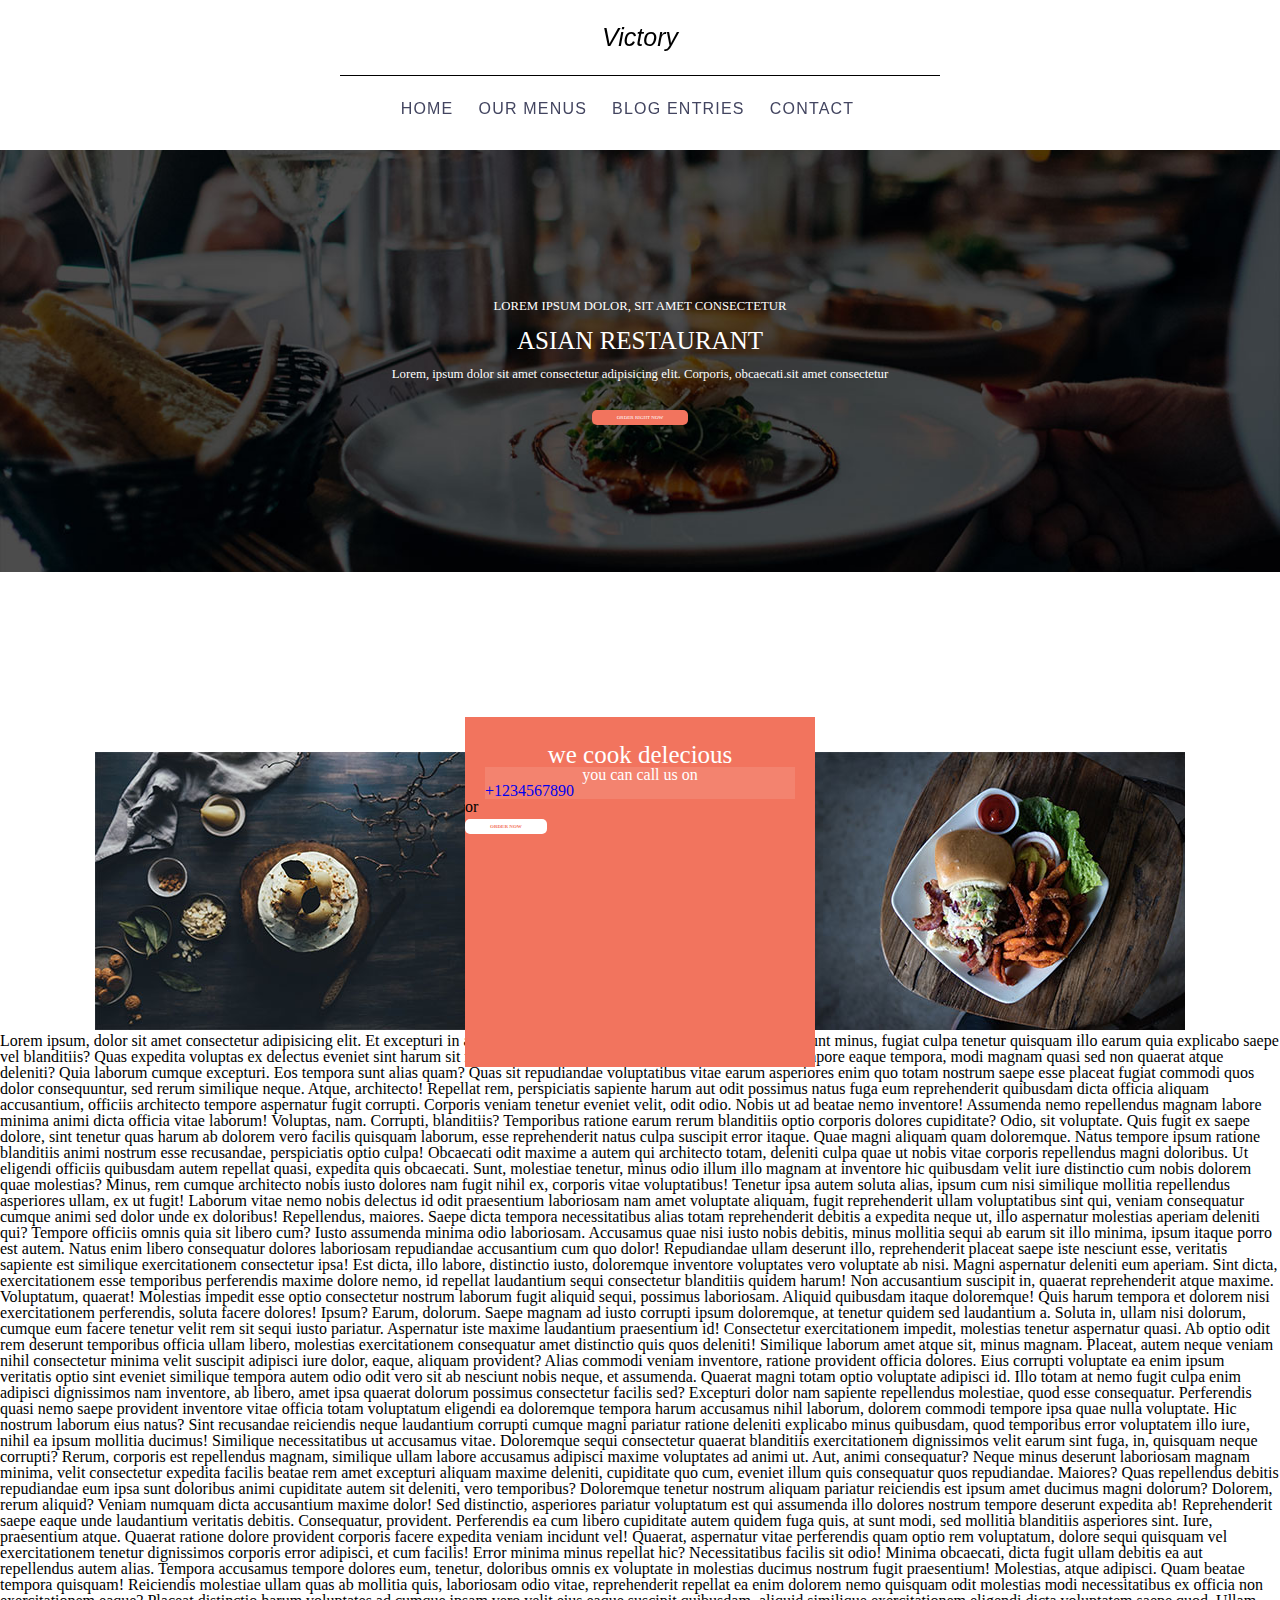
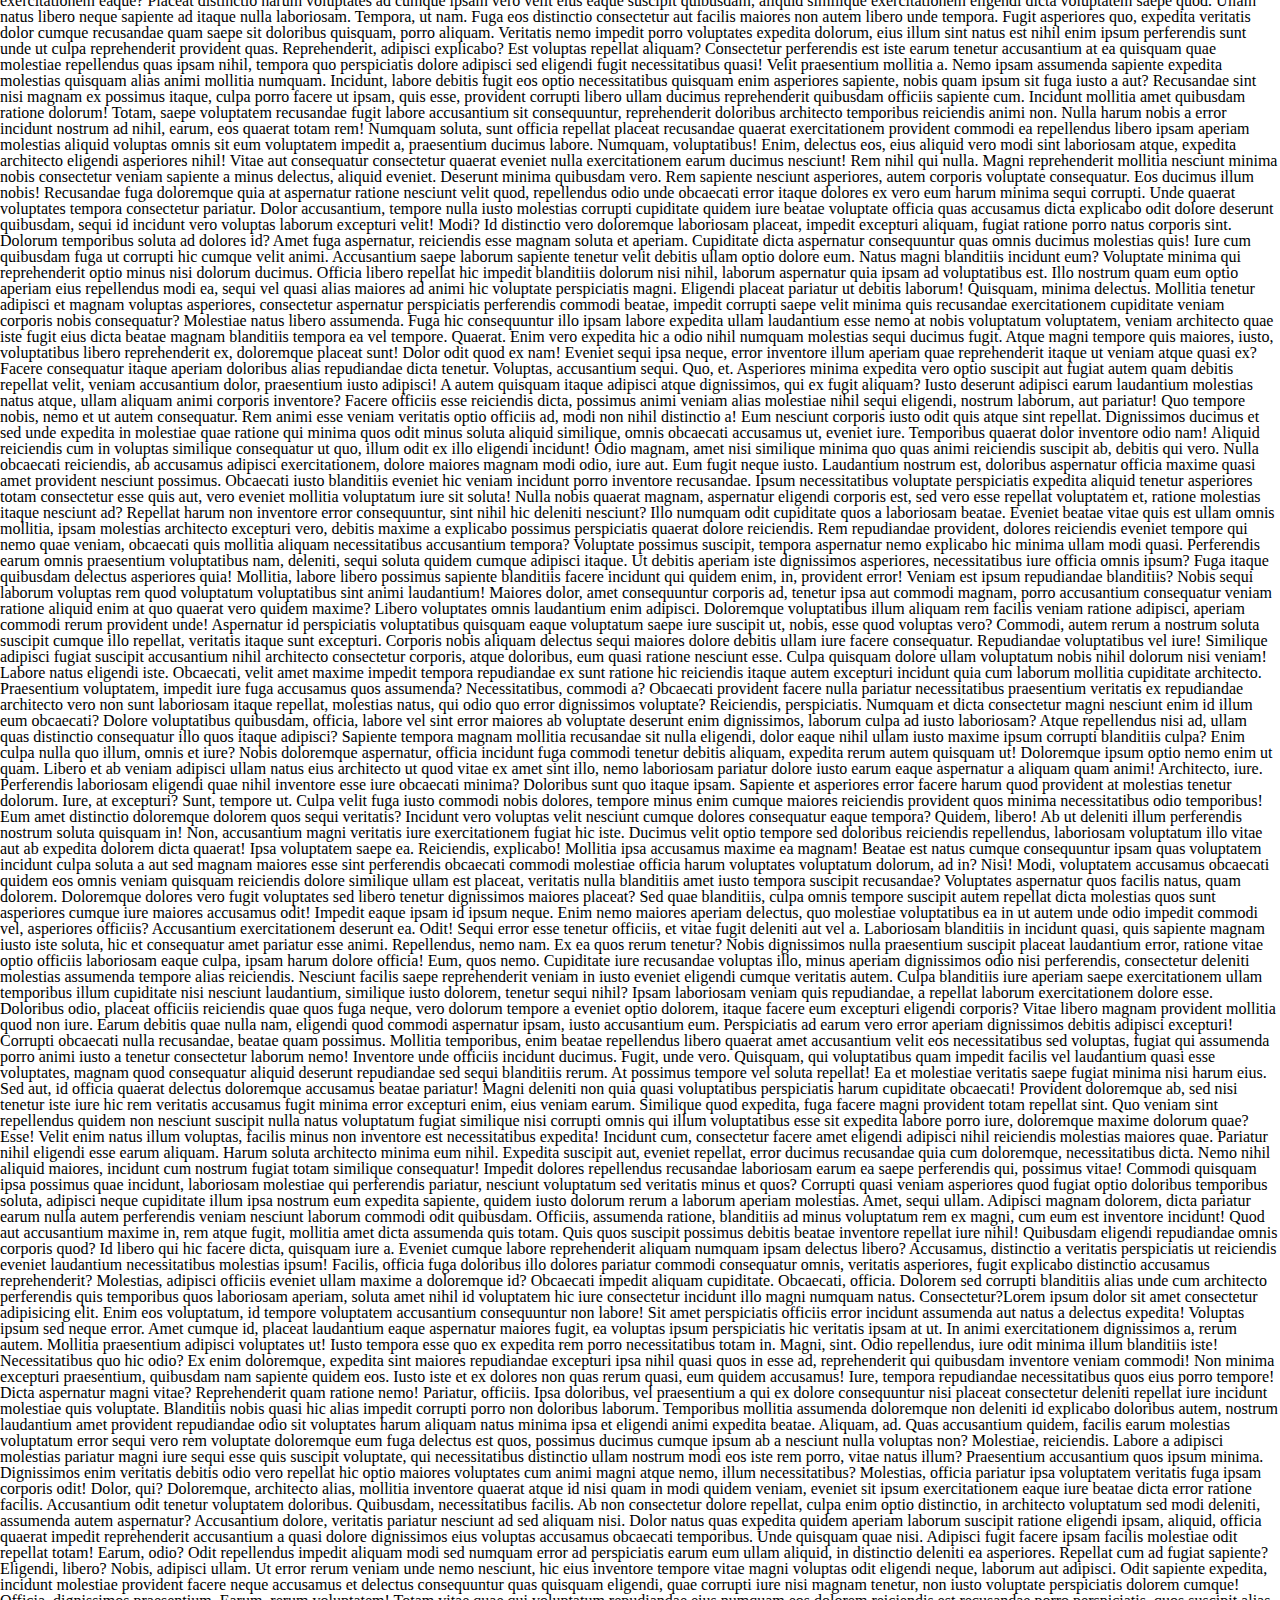
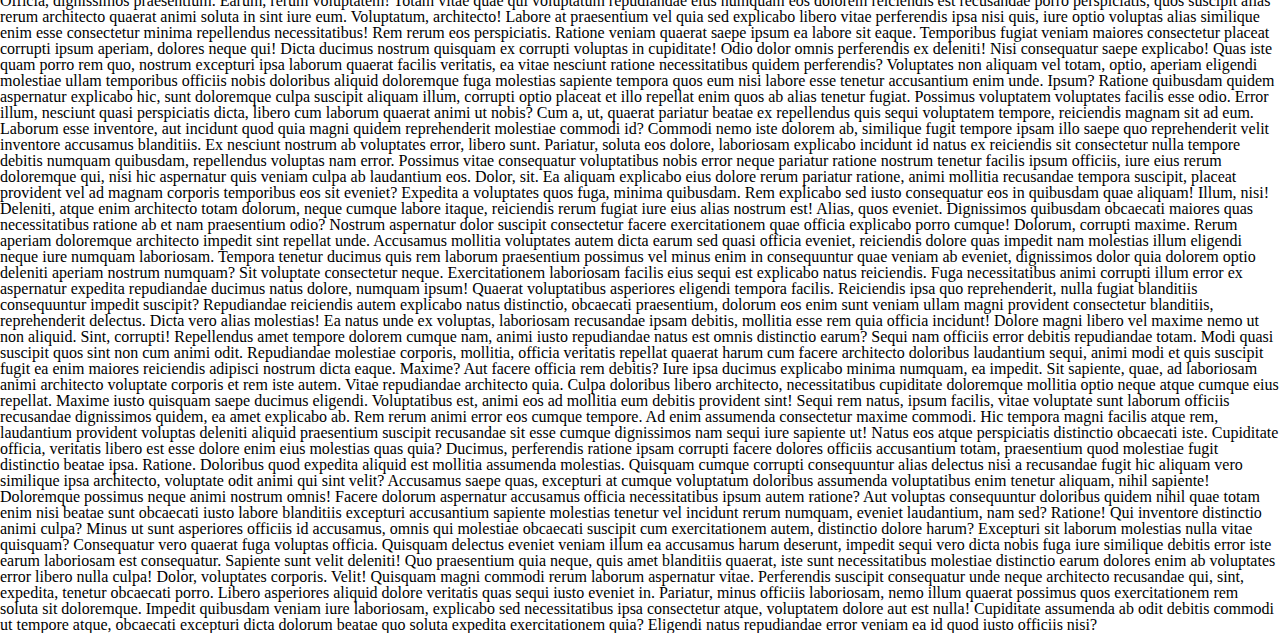
<file: index.html>
<!DOCTYPE html>
<html lang="fr">
  <head>
    <meta charset="UTF-8" />
    <meta http-equiv="X-UA-Compatible" content="IE=edge" />
    <meta name="viewport" content="width=device-width, initial-scale=1.0" />
    <title>Victory</title>
    <!-- ------------------------------reset meyer + css------------------------------------------------------------ -->
    <link rel="stylesheet" href="./asets/css/reste.css" />
    <link rel="stylesheet" href="./asets/css/style.css" />
    <!-- ----------------------------------------------------------------------------------------------------------------- -->
  </head>
  <body>
    <header class="navbar">
      <!-- --------------------------------------navBar------------------------------------------------------------------ -->
      <nav>
        <div class="display-navBar">
          <div>
            <h1 class="title-navbar">Victory</h1>
          </div>
          <div class="lign"></div>
          <div>
            <ul class="links-navbar">
              <li><a class="text-navbar nav-home" href="">home</a></li>
              <li><a class="text-navbar nav-menus" href="">our menus</a></li>
              <li><a class="text-navbar nav-blog" href="">blog entries</a></li>
              <li><a class="text-navbar nav-contact" href="">contact</a></li>
            </ul>
          </div>
        </div>
      </nav>
      <!-- ----------------------------------------------------------------------------------------------------------------- -->
    </header>
    <main>
      <section class="section-order-bg">
        <div class="contait-order">
          <p class="text-order1 decoration-order">
            Lorem ipsum dolor, sit amet consectetur
          </p>
          <h2 class="title-order decoration-order">asian restaurant</h2>
          <p class="text-order2">
            Lorem, ipsum dolor sit amet consectetur adipisicing elit. Corporis,
            obcaecati.sit amet consectetur
          </p>
          <div class="containt-button-order">
            <a class="button-order""" href="">order right now</a>
          </div>
        </div>
      </section>
      <section class="section-contact">
        <div class="flex-section2">
          <div>
            <img class="display-img"src="./asets/img/cook_01.jpg" alt="cacke">
          </div>
          <div class="containt-format">
              <h2 class="title-section2">we cook delecious</h2>
            <div class="bg-contact">
              <p class="containt-contact">you can call us on</p>
              <a href="tel:+12345678910">+1234567890</a>
            </div>
              <p>or</p>
              <div>
              <a class="button-section2" href="">order now</a>
              </div>
          </div>
          <div class="display-img">
            <img src="./asets/img/cook_02.jpg" alt="hamburger">
          </div>
        </div>
        <div></div>
      </section>
    </main>
    <footer>
      <p>Lorem ipsum, dolor sit amet consectetur adipisicing elit. Et excepturi in assumenda sunt dolorum facere deleniti corrupti deserunt minus, fugiat culpa tenetur quisquam illo earum quia explicabo saepe vel blanditiis?
      Quas expedita voluptas ex delectus eveniet sint harum sit reprehenderit perferendis ullam, libero officia quia tempore eaque tempora, modi magnam quasi sed non quaerat atque deleniti? Quia laborum cumque excepturi.
      Eos tempora sunt alias quam? Quas sit repudiandae voluptatibus vitae earum asperiores enim quo totam nostrum saepe esse placeat fugiat commodi quos dolor consequuntur, sed rerum similique neque. Atque, architecto!
      Repellat rem, perspiciatis sapiente harum aut odit possimus natus fuga eum reprehenderit quibusdam dicta officia aliquam accusantium, officiis architecto tempore aspernatur fugit corrupti. Corporis veniam tenetur eveniet velit, odit odio.
      Nobis ut ad beatae nemo inventore! Assumenda nemo repellendus magnam labore minima animi dicta officia vitae laborum! Voluptas, nam. Corrupti, blanditiis? Temporibus ratione earum rerum blanditiis optio corporis dolores cupiditate?
      Odio, sit voluptate. Quis fugit ex saepe dolore, sint tenetur quas harum ab dolorem vero facilis quisquam laborum, esse reprehenderit natus culpa suscipit error itaque. Quae magni aliquam quam doloremque.
      Natus tempore ipsum ratione blanditiis animi nostrum esse recusandae, perspiciatis optio culpa! Obcaecati odit maxime a autem qui architecto totam, deleniti culpa quae ut nobis vitae corporis repellendus magni doloribus.
      Ut eligendi officiis quibusdam autem repellat quasi, expedita quis obcaecati. Sunt, molestiae tenetur, minus odio illum illo magnam at inventore hic quibusdam velit iure distinctio cum nobis dolorem quae molestias?
      Minus, rem cumque architecto nobis iusto dolores nam fugit nihil ex, corporis vitae voluptatibus! Tenetur ipsa autem soluta alias, ipsum cum nisi similique mollitia repellendus asperiores ullam, ex ut fugit!
      Laborum vitae nemo nobis delectus id odit praesentium laboriosam nam amet voluptate aliquam, fugit reprehenderit ullam voluptatibus sint qui, veniam consequatur cumque animi sed dolor unde ex doloribus! Repellendus, maiores.
      Saepe dicta tempora necessitatibus alias totam reprehenderit debitis a expedita neque ut, illo aspernatur molestias aperiam deleniti qui? Tempore officiis omnis quia sit libero cum? Iusto assumenda minima odio laboriosam.
      Accusamus quae nisi iusto nobis debitis, minus mollitia sequi ab earum sit illo minima, ipsum itaque porro est autem. Natus enim libero consequatur dolores laboriosam repudiandae accusantium cum quo dolor!
      Repudiandae ullam deserunt illo, reprehenderit placeat saepe iste nesciunt esse, veritatis sapiente est similique exercitationem consectetur ipsa! Est dicta, illo labore, distinctio iusto, doloremque inventore voluptates vero voluptate ab nisi.
      Magni aspernatur deleniti eum aperiam. Sint dicta, exercitationem esse temporibus perferendis maxime dolore nemo, id repellat laudantium sequi consectetur blanditiis quidem harum! Non accusantium suscipit in, quaerat reprehenderit atque maxime.
      Voluptatum, quaerat! Molestias impedit esse optio consectetur nostrum laborum fugit aliquid sequi, possimus laboriosam. Aliquid quibusdam itaque doloremque! Quis harum tempora et dolorem nisi exercitationem perferendis, soluta facere dolores! Ipsum?
      Earum, dolorum. Saepe magnam ad iusto corrupti ipsum doloremque, at tenetur quidem sed laudantium a. Soluta in, ullam nisi dolorum, cumque eum facere tenetur velit rem sit sequi iusto pariatur.
      Aspernatur iste maxime laudantium praesentium id! Consectetur exercitationem impedit, molestias tenetur aspernatur quasi. Ab optio odit rem deserunt temporibus officia ullam libero, molestias exercitationem consequatur amet distinctio quis quos deleniti!
      Similique laborum amet atque sit, minus magnam. Placeat, autem neque veniam nihil consectetur minima velit suscipit adipisci iure dolor, eaque, aliquam provident? Alias commodi veniam inventore, ratione provident officia dolores.
      Eius corrupti voluptate ea enim ipsum veritatis optio sint eveniet similique tempora autem odio odit vero sit ab nesciunt nobis neque, et assumenda. Quaerat magni totam optio voluptate adipisci id.
      Illo totam at nemo fugit culpa enim adipisci dignissimos nam inventore, ab libero, amet ipsa quaerat dolorum possimus consectetur facilis sed? Excepturi dolor nam sapiente repellendus molestiae, quod esse consequatur.
      Perferendis quasi nemo saepe provident inventore vitae officia totam voluptatum eligendi ea doloremque tempora harum accusamus nihil laborum, dolorem commodi tempore ipsa quae nulla voluptate. Hic nostrum laborum eius natus?
      Sint recusandae reiciendis neque laudantium corrupti cumque magni pariatur ratione deleniti explicabo minus quibusdam, quod temporibus error voluptatem illo iure, nihil ea ipsum mollitia ducimus! Similique necessitatibus ut accusamus vitae.
      Doloremque sequi consectetur quaerat blanditiis exercitationem dignissimos velit earum sint fuga, in, quisquam neque corrupti? Rerum, corporis est repellendus magnam, similique ullam labore accusamus adipisci maxime voluptates ad animi ut.
      Aut, animi consequatur? Neque minus deserunt laboriosam magnam minima, velit consectetur expedita facilis beatae rem amet excepturi aliquam maxime deleniti, cupiditate quo cum, eveniet illum quis consequatur quos repudiandae. Maiores?
      Quas repellendus debitis repudiandae eum ipsa sunt doloribus animi cupiditate autem sit deleniti, vero temporibus? Doloremque tenetur nostrum aliquam pariatur reiciendis est ipsum amet ducimus magni dolorum? Dolorem, rerum aliquid?
      Veniam numquam dicta accusantium maxime dolor! Sed distinctio, asperiores pariatur voluptatum est qui assumenda illo dolores nostrum tempore deserunt expedita ab! Reprehenderit saepe eaque unde laudantium veritatis debitis. Consequatur, provident.
      Perferendis ea cum libero cupiditate autem quidem fuga quis, at sunt modi, sed mollitia blanditiis asperiores sint. Iure, praesentium atque. Quaerat ratione dolore provident corporis facere expedita veniam incidunt vel!
      Quaerat, aspernatur vitae perferendis quam optio rem voluptatum, dolore sequi quisquam vel exercitationem tenetur dignissimos corporis error adipisci, et cum facilis! Error minima minus repellat hic? Necessitatibus facilis sit odio!
      Minima obcaecati, dicta fugit ullam debitis ea aut repellendus autem alias. Tempora accusamus tempore dolores eum, tenetur, doloribus omnis ex voluptate in molestias ducimus nostrum fugit praesentium! Molestias, atque adipisci.
      Quam beatae tempora quisquam! Reiciendis molestiae ullam quas ab mollitia quis, laboriosam odio vitae, reprehenderit repellat ea enim dolorem nemo quisquam odit molestias modi necessitatibus ex officia non exercitationem eaque?
      Placeat distinctio harum voluptates ad cumque ipsam vero velit eius eaque suscipit quibusdam, aliquid similique exercitationem eligendi dicta voluptatem saepe quod. Ullam natus libero neque sapiente ad itaque nulla laboriosam.
      Tempora, ut nam. Fuga eos distinctio consectetur aut facilis maiores non autem libero unde tempora. Fugit asperiores quo, expedita veritatis dolor cumque recusandae quam saepe sit doloribus quisquam, porro aliquam.
      Veritatis nemo impedit porro voluptates expedita dolorum, eius illum sint natus est nihil enim ipsum perferendis sunt unde ut culpa reprehenderit provident quas. Reprehenderit, adipisci explicabo? Est voluptas repellat aliquam?
      Consectetur perferendis est iste earum tenetur accusantium at ea quisquam quae molestiae repellendus quas ipsam nihil, tempora quo perspiciatis dolore adipisci sed eligendi fugit necessitatibus quasi! Velit praesentium mollitia a.
      Nemo ipsam assumenda sapiente expedita molestias quisquam alias animi mollitia numquam. Incidunt, labore debitis fugit eos optio necessitatibus quisquam enim asperiores sapiente, nobis quam ipsum sit fuga iusto a aut?
      Recusandae sint nisi magnam ex possimus itaque, culpa porro facere ut ipsam, quis esse, provident corrupti libero ullam ducimus reprehenderit quibusdam officiis sapiente cum. Incidunt mollitia amet quibusdam ratione dolorum!
      Totam, saepe voluptatem recusandae fugit labore accusantium sit consequuntur, reprehenderit doloribus architecto temporibus reiciendis animi non. Nulla harum nobis a error incidunt nostrum ad nihil, earum, eos quaerat totam rem!
      Numquam soluta, sunt officia repellat placeat recusandae quaerat exercitationem provident commodi ea repellendus libero ipsam aperiam molestias aliquid voluptas omnis sit eum voluptatem impedit a, praesentium ducimus labore. Numquam, voluptatibus!
      Enim, delectus eos, eius aliquid vero modi sint laboriosam atque, expedita architecto eligendi asperiores nihil! Vitae aut consequatur consectetur quaerat eveniet nulla exercitationem earum ducimus nesciunt! Rem nihil qui nulla.
      Magni reprehenderit mollitia nesciunt minima nobis consectetur veniam sapiente a minus delectus, aliquid eveniet. Deserunt minima quibusdam vero. Rem sapiente nesciunt asperiores, autem corporis voluptate consequatur. Eos ducimus illum nobis!
      Recusandae fuga doloremque quia at aspernatur ratione nesciunt velit quod, repellendus odio unde obcaecati error itaque dolores ex vero eum harum minima sequi corrupti. Unde quaerat voluptates tempora consectetur pariatur.
      Dolor accusantium, tempore nulla iusto molestias corrupti cupiditate quidem iure beatae voluptate officia quas accusamus dicta explicabo odit dolore deserunt quibusdam, sequi id incidunt vero voluptas laborum excepturi velit! Modi?
      Id distinctio vero doloremque laboriosam placeat, impedit excepturi aliquam, fugiat ratione porro natus corporis sint. Dolorum temporibus soluta ad dolores id? Amet fuga aspernatur, reiciendis esse magnam soluta et aperiam.
      Cupiditate dicta aspernatur consequuntur quas omnis ducimus molestias quis! Iure cum quibusdam fuga ut corrupti hic cumque velit animi. Accusantium saepe laborum sapiente tenetur velit debitis ullam optio dolore eum.
      Natus magni blanditiis incidunt eum? Voluptate minima qui reprehenderit optio minus nisi dolorum ducimus. Officia libero repellat hic impedit blanditiis dolorum nisi nihil, laborum aspernatur quia ipsam ad voluptatibus est.
      Illo nostrum quam eum optio aperiam eius repellendus modi ea, sequi vel quasi alias maiores ad animi hic voluptate perspiciatis magni. Eligendi placeat pariatur ut debitis laborum! Quisquam, minima delectus.
      Mollitia tenetur adipisci et magnam voluptas asperiores, consectetur aspernatur perspiciatis perferendis commodi beatae, impedit corrupti saepe velit minima quis recusandae exercitationem cupiditate veniam corporis nobis consequatur? Molestiae natus libero assumenda.
      Fuga hic consequuntur illo ipsam labore expedita ullam laudantium esse nemo at nobis voluptatum voluptatem, veniam architecto quae iste fugit eius dicta beatae magnam blanditiis tempora ea vel tempore. Quaerat.
      Enim vero expedita hic a odio nihil numquam molestias sequi ducimus fugit. Atque magni tempore quis maiores, iusto, voluptatibus libero reprehenderit ex, doloremque placeat sunt! Dolor odit quod ex nam!
      Eveniet sequi ipsa neque, error inventore illum aperiam quae reprehenderit itaque ut veniam atque quasi ex? Facere consequatur itaque aperiam doloribus alias repudiandae dicta tenetur. Voluptas, accusantium sequi. Quo, et.
      Asperiores minima expedita vero optio suscipit aut fugiat autem quam debitis repellat velit, veniam accusantium dolor, praesentium iusto adipisci! A autem quisquam itaque adipisci atque dignissimos, qui ex fugit aliquam?
      Iusto deserunt adipisci earum laudantium molestias natus atque, ullam aliquam animi corporis inventore? Facere officiis esse reiciendis dicta, possimus animi veniam alias molestiae nihil sequi eligendi, nostrum laborum, aut pariatur!
      Quo tempore nobis, nemo et ut autem consequatur. Rem animi esse veniam veritatis optio officiis ad, modi non nihil distinctio a! Eum nesciunt corporis iusto odit quis atque sint repellat.
      Dignissimos ducimus et sed unde expedita in molestiae quae ratione qui minima quos odit minus soluta aliquid similique, omnis obcaecati accusamus ut, eveniet iure. Temporibus quaerat dolor inventore odio nam!
      Aliquid reiciendis cum in voluptas similique consequatur ut quo, illum odit ex illo eligendi incidunt! Odio magnam, amet nisi similique minima quo quas animi reiciendis suscipit ab, debitis qui vero.
      Nulla obcaecati reiciendis, ab accusamus adipisci exercitationem, dolore maiores magnam modi odio, iure aut. Eum fugit neque iusto. Laudantium nostrum est, doloribus aspernatur officia maxime quasi amet provident nesciunt possimus.
      Obcaecati iusto blanditiis eveniet hic veniam incidunt porro inventore recusandae. Ipsum necessitatibus voluptate perspiciatis expedita aliquid tenetur asperiores totam consectetur esse quis aut, vero eveniet mollitia voluptatum iure sit soluta!
      Nulla nobis quaerat magnam, aspernatur eligendi corporis est, sed vero esse repellat voluptatem et, ratione molestias itaque nesciunt ad? Repellat harum non inventore error consequuntur, sint nihil hic deleniti nesciunt?
      Illo numquam odit cupiditate quos a laboriosam beatae. Eveniet beatae vitae quis est ullam omnis mollitia, ipsam molestias architecto excepturi vero, debitis maxime a explicabo possimus perspiciatis quaerat dolore reiciendis.
      Rem repudiandae provident, dolores reiciendis eveniet tempore qui nemo quae veniam, obcaecati quis mollitia aliquam necessitatibus accusantium tempora? Voluptate possimus suscipit, tempora aspernatur nemo explicabo hic minima ullam modi quasi.
      Perferendis earum omnis praesentium voluptatibus nam, deleniti, sequi soluta quidem cumque adipisci itaque. Ut debitis aperiam iste dignissimos asperiores, necessitatibus iure officia omnis ipsum? Fuga itaque quibusdam delectus asperiores quia!
      Mollitia, labore libero possimus sapiente blanditiis facere incidunt qui quidem enim, in, provident error! Veniam est ipsum repudiandae blanditiis? Nobis sequi laborum voluptas rem quod voluptatum voluptatibus sint animi laudantium!
      Maiores dolor, amet consequuntur corporis ad, tenetur ipsa aut commodi magnam, porro accusantium consequatur veniam ratione aliquid enim at quo quaerat vero quidem maxime? Libero voluptates omnis laudantium enim adipisci.
      Doloremque voluptatibus illum aliquam rem facilis veniam ratione adipisci, aperiam commodi rerum provident unde! Aspernatur id perspiciatis voluptatibus quisquam eaque voluptatum saepe iure suscipit ut, nobis, esse quod voluptas vero?
      Commodi, autem rerum a nostrum soluta suscipit cumque illo repellat, veritatis itaque sunt excepturi. Corporis nobis aliquam delectus sequi maiores dolore debitis ullam iure facere consequatur. Repudiandae voluptatibus vel iure!
      Similique adipisci fugiat suscipit accusantium nihil architecto consectetur corporis, atque doloribus, eum quasi ratione nesciunt esse. Culpa quisquam dolore ullam voluptatum nobis nihil dolorum nisi veniam! Labore natus eligendi iste.
      Obcaecati, velit amet maxime impedit tempora repudiandae ex sunt ratione hic reiciendis itaque autem excepturi incidunt quia cum laborum mollitia cupiditate architecto. Praesentium voluptatem, impedit iure fuga accusamus quos assumenda?
      Necessitatibus, commodi a? Obcaecati provident facere nulla pariatur necessitatibus praesentium veritatis ex repudiandae architecto vero non sunt laboriosam itaque repellat, molestias natus, qui odio quo error dignissimos voluptate? Reiciendis, perspiciatis.
      Numquam et dicta consectetur magni nesciunt enim id illum eum obcaecati? Dolore voluptatibus quibusdam, officia, labore vel sint error maiores ab voluptate deserunt enim dignissimos, laborum culpa ad iusto laboriosam?
      Atque repellendus nisi ad, ullam quas distinctio consequatur illo quos itaque adipisci? Sapiente tempora magnam mollitia recusandae sit nulla eligendi, dolor eaque nihil ullam iusto maxime ipsum corrupti blanditiis culpa?
      Enim culpa nulla quo illum, omnis et iure? Nobis doloremque aspernatur, officia incidunt fuga commodi tenetur debitis aliquam, expedita rerum autem quisquam ut! Doloremque ipsum optio nemo enim ut quam.
      Libero et ab veniam adipisci ullam natus eius architecto ut quod vitae ex amet sint illo, nemo laboriosam pariatur dolore iusto earum eaque aspernatur a aliquam quam animi! Architecto, iure.
      Perferendis laboriosam eligendi quae nihil inventore esse iure obcaecati minima? Doloribus sunt quo itaque ipsam. Sapiente et asperiores error facere harum quod provident at molestias tenetur dolorum. Iure, at excepturi?
      Sunt, tempore ut. Culpa velit fuga iusto commodi nobis dolores, tempore minus enim cumque maiores reiciendis provident quos minima necessitatibus odio temporibus! Eum amet distinctio doloremque dolorem quos sequi veritatis?
      Incidunt vero voluptas velit nesciunt cumque dolores consequatur eaque tempora? Quidem, libero! Ab ut deleniti illum perferendis nostrum soluta quisquam in! Non, accusantium magni veritatis iure exercitationem fugiat hic iste.
      Ducimus velit optio tempore sed doloribus reiciendis repellendus, laboriosam voluptatum illo vitae aut ab expedita dolorem dicta quaerat! Ipsa voluptatem saepe ea. Reiciendis, explicabo! Mollitia ipsa accusamus maxime ea magnam!
      Beatae est natus cumque consequuntur ipsam quas voluptatem incidunt culpa soluta a aut sed magnam maiores esse sint perferendis obcaecati commodi molestiae officia harum voluptates voluptatum dolorum, ad in? Nisi!
      Modi, voluptatem accusamus obcaecati quidem eos omnis veniam quisquam reiciendis dolore similique ullam est placeat, veritatis nulla blanditiis amet iusto tempora suscipit recusandae? Voluptates aspernatur quos facilis natus, quam dolorem.
      Doloremque dolores vero fugit voluptates sed libero tenetur dignissimos maiores placeat? Sed quae blanditiis, culpa omnis tempore suscipit autem repellat dicta molestias quos sunt asperiores cumque iure maiores accusamus odit!
      Impedit eaque ipsam id ipsum neque. Enim nemo maiores aperiam delectus, quo molestiae voluptatibus ea in ut autem unde odio impedit commodi vel, asperiores officiis? Accusantium exercitationem deserunt ea. Odit!
      Sequi error esse tenetur officiis, et vitae fugit deleniti aut vel a. Laboriosam blanditiis in incidunt quasi, quis sapiente magnam iusto iste soluta, hic et consequatur amet pariatur esse animi.
      Repellendus, nemo nam. Ex ea quos rerum tenetur? Nobis dignissimos nulla praesentium suscipit placeat laudantium error, ratione vitae optio officiis laboriosam eaque culpa, ipsam harum dolore officia! Eum, quos nemo.
      Cupiditate iure recusandae voluptas illo, minus aperiam dignissimos odio nisi perferendis, consectetur deleniti molestias assumenda tempore alias reiciendis. Nesciunt facilis saepe reprehenderit veniam in iusto eveniet eligendi cumque veritatis autem.
      Culpa blanditiis iure aperiam saepe exercitationem ullam temporibus illum cupiditate nisi nesciunt laudantium, similique iusto dolorem, tenetur sequi nihil? Ipsam laboriosam veniam quis repudiandae, a repellat laborum exercitationem dolore esse.
      Doloribus odio, placeat officiis reiciendis quae quos fuga neque, vero dolorum tempore a eveniet optio dolorem, itaque facere eum excepturi eligendi corporis? Vitae libero magnam provident mollitia quod non iure.
      Earum debitis quae nulla nam, eligendi quod commodi aspernatur ipsam, iusto accusantium eum. Perspiciatis ad earum vero error aperiam dignissimos debitis adipisci excepturi! Corrupti obcaecati nulla recusandae, beatae quam possimus.
      Mollitia temporibus, enim beatae repellendus libero quaerat amet accusantium velit eos necessitatibus sed voluptas, fugiat qui assumenda porro animi iusto a tenetur consectetur laborum nemo! Inventore unde officiis incidunt ducimus.
      Fugit, unde vero. Quisquam, qui voluptatibus quam impedit facilis vel laudantium quasi esse voluptates, magnam quod consequatur aliquid deserunt repudiandae sed sequi blanditiis rerum. At possimus tempore vel soluta repellat!
      Ea et molestiae veritatis saepe fugiat minima nisi harum eius. Sed aut, id officia quaerat delectus doloremque accusamus beatae pariatur! Magni deleniti non quia quasi voluptatibus perspiciatis harum cupiditate obcaecati!
      Provident doloremque ab, sed nisi tenetur iste iure hic rem veritatis accusamus fugit minima error excepturi enim, eius veniam earum. Similique quod expedita, fuga facere magni provident totam repellat sint.
      Quo veniam sint repellendus quidem non nesciunt suscipit nulla natus voluptatum fugiat similique nisi corrupti omnis qui illum voluptatibus esse sit expedita labore porro iure, doloremque maxime dolorum quae? Esse!
      Velit enim natus illum voluptas, facilis minus non inventore est necessitatibus expedita! Incidunt cum, consectetur facere amet eligendi adipisci nihil reiciendis molestias maiores quae. Pariatur nihil eligendi esse earum aliquam.
      Harum soluta architecto minima eum nihil. Expedita suscipit aut, eveniet repellat, error ducimus recusandae quia cum doloremque, necessitatibus dicta. Nemo nihil aliquid maiores, incidunt cum nostrum fugiat totam similique consequatur!
      Impedit dolores repellendus recusandae laboriosam earum ea saepe perferendis qui, possimus vitae! Commodi quisquam ipsa possimus quae incidunt, laboriosam molestiae qui perferendis pariatur, nesciunt voluptatum sed veritatis minus et quos?
      Corrupti quasi veniam asperiores quod fugiat optio doloribus temporibus soluta, adipisci neque cupiditate illum ipsa nostrum eum expedita sapiente, quidem iusto dolorum rerum a laborum aperiam molestias. Amet, sequi ullam.
      Adipisci magnam dolorem, dicta pariatur earum nulla autem perferendis veniam nesciunt laborum commodi odit quibusdam. Officiis, assumenda ratione, blanditiis ad minus voluptatum rem ex magni, cum eum est inventore incidunt!
      Quod aut accusantium maxime in, rem atque fugit, mollitia amet dicta assumenda quis totam. Quis quos suscipit possimus debitis beatae inventore repellat iure nihil! Quibusdam eligendi repudiandae omnis corporis quod?
      Id libero qui hic facere dicta, quisquam iure a. Eveniet cumque labore reprehenderit aliquam numquam ipsam delectus libero? Accusamus, distinctio a veritatis perspiciatis ut reiciendis eveniet laudantium necessitatibus molestias ipsum!
      Facilis, officia fuga doloribus illo dolores pariatur commodi consequatur omnis, veritatis asperiores, fugit explicabo distinctio accusamus reprehenderit? Molestias, adipisci officiis eveniet ullam maxime a doloremque id? Obcaecati impedit aliquam cupiditate.
      Obcaecati, officia. Dolorem sed corrupti blanditiis alias unde cum architecto perferendis quis temporibus quos laboriosam aperiam, soluta amet nihil id voluptatem hic iure consectetur incidunt illo magni numquam natus. Consectetur?Lorem ipsum dolor sit amet consectetur adipisicing elit. Enim eos voluptatum, id tempore voluptatem accusantium consequuntur non labore! Sit amet perspiciatis officiis error incidunt assumenda aut natus a delectus expedita!
      Voluptas ipsum sed neque error. Amet cumque id, placeat laudantium eaque aspernatur maiores fugit, ea voluptas ipsum perspiciatis hic veritatis ipsam at ut. In animi exercitationem dignissimos a, rerum autem.
      Mollitia praesentium adipisci voluptates ut! Iusto tempora esse quo ex expedita rem porro necessitatibus totam in. Magni, sint. Odio repellendus, iure odit minima illum blanditiis iste! Necessitatibus quo hic odio?
      Ex enim doloremque, expedita sint maiores repudiandae excepturi ipsa nihil quasi quos in esse ad, reprehenderit qui quibusdam inventore veniam commodi! Non minima excepturi praesentium, quibusdam nam sapiente quidem eos.
      Iusto iste et ex dolores non quas rerum quasi, eum quidem accusamus! Iure, tempora repudiandae necessitatibus quos eius porro tempore! Dicta aspernatur magni vitae? Reprehenderit quam ratione nemo! Pariatur, officiis.
      Ipsa doloribus, vel praesentium a qui ex dolore consequuntur nisi placeat consectetur deleniti repellat iure incidunt molestiae quis voluptate. Blanditiis nobis quasi hic alias impedit corrupti porro non doloribus laborum.
      Temporibus mollitia assumenda doloremque non deleniti id explicabo doloribus autem, nostrum laudantium amet provident repudiandae odio sit voluptates harum aliquam natus minima ipsa et eligendi animi expedita beatae. Aliquam, ad.
      Quas accusantium quidem, facilis earum molestias voluptatum error sequi vero rem voluptate doloremque eum fuga delectus est quos, possimus ducimus cumque ipsum ab a nesciunt nulla voluptas non? Molestiae, reiciendis.
      Labore a adipisci molestias pariatur magni iure sequi esse quis suscipit voluptate, qui necessitatibus distinctio ullam nostrum modi eos iste rem porro, vitae natus illum? Praesentium accusantium quos ipsum minima.
      Dignissimos enim veritatis debitis odio vero repellat hic optio maiores voluptates cum animi magni atque nemo, illum necessitatibus? Molestias, officia pariatur ipsa voluptatem veritatis fuga ipsam corporis odit! Dolor, qui?
      Doloremque, architecto alias, mollitia inventore quaerat atque id nisi quam in modi quidem veniam, eveniet sit ipsum exercitationem eaque iure beatae dicta error ratione facilis. Accusantium odit tenetur voluptatem doloribus.
      Quibusdam, necessitatibus facilis. Ab non consectetur dolore repellat, culpa enim optio distinctio, in architecto voluptatum sed modi deleniti, assumenda autem aspernatur? Accusantium dolore, veritatis pariatur nesciunt ad sed aliquam nisi.
      Dolor natus quas expedita quidem aperiam laborum suscipit ratione eligendi ipsam, aliquid, officia quaerat impedit reprehenderit accusantium a quasi dolore dignissimos eius voluptas accusamus obcaecati temporibus. Unde quisquam quae nisi.
      Adipisci fugit facere ipsam facilis molestiae odit repellat totam! Earum, odio? Odit repellendus impedit aliquam modi sed numquam error ad perspiciatis earum eum ullam aliquid, in distinctio deleniti ea asperiores.
      Repellat cum ad fugiat sapiente? Eligendi, libero? Nobis, adipisci ullam. Ut error rerum veniam unde nemo nesciunt, hic eius inventore tempore vitae magni voluptas odit eligendi neque, laborum aut adipisci.
      Odit sapiente expedita, incidunt molestiae provident facere neque accusamus et delectus consequuntur quas quisquam eligendi, quae corrupti iure nisi magnam tenetur, non iusto voluptate perspiciatis dolorem cumque! Officia, dignissimos praesentium.
      Earum, rerum voluptatem! Totam vitae quae qui voluptatum repudiandae eius numquam eos dolorem reiciendis est recusandae porro perspiciatis, quos suscipit alias rerum architecto quaerat animi soluta in sint iure eum.
      Voluptatum, architecto! Labore at praesentium vel quia sed explicabo libero vitae perferendis ipsa nisi quis, iure optio voluptas alias similique enim esse consectetur minima repellendus necessitatibus! Rem rerum eos perspiciatis.
      Ratione veniam quaerat saepe ipsum ea labore sit eaque. Temporibus fugiat veniam maiores consectetur placeat corrupti ipsum aperiam, dolores neque qui! Dicta ducimus nostrum quisquam ex corrupti voluptas in cupiditate!
      Odio dolor omnis perferendis ex deleniti! Nisi consequatur saepe explicabo! Quas iste quam porro rem quo, nostrum excepturi ipsa laborum quaerat facilis veritatis, ea vitae nesciunt ratione necessitatibus quidem perferendis?
      Voluptates non aliquam vel totam, optio, aperiam eligendi molestiae ullam temporibus officiis nobis doloribus aliquid doloremque fuga molestias sapiente tempora quos eum nisi labore esse tenetur accusantium enim unde. Ipsum?
      Ratione quibusdam quidem aspernatur explicabo hic, sunt doloremque culpa suscipit aliquam illum, corrupti optio placeat et illo repellat enim quos ab alias tenetur fugiat. Possimus voluptatem voluptates facilis esse odio.
      Error illum, nesciunt quasi perspiciatis dicta, libero cum laborum quaerat animi ut nobis? Cum a, ut, quaerat pariatur beatae ex repellendus quis sequi voluptatem tempore, reiciendis magnam sit ad eum.
      Laborum esse inventore, aut incidunt quod quia magni quidem reprehenderit molestiae commodi id? Commodi nemo iste dolorem ab, similique fugit tempore ipsam illo saepe quo reprehenderit velit inventore accusamus blanditiis.
      Ex nesciunt nostrum ab voluptates error, libero sunt. Pariatur, soluta eos dolore, laboriosam explicabo incidunt id natus ex reiciendis sit consectetur nulla tempore debitis numquam quibusdam, repellendus voluptas nam error.
      Possimus vitae consequatur voluptatibus nobis error neque pariatur ratione nostrum tenetur facilis ipsum officiis, iure eius rerum doloremque qui, nisi hic aspernatur quis veniam culpa ab laudantium eos. Dolor, sit.
      Ea aliquam explicabo eius dolore rerum pariatur ratione, animi mollitia recusandae tempora suscipit, placeat provident vel ad magnam corporis temporibus eos sit eveniet? Expedita a voluptates quos fuga, minima quibusdam.
      Rem explicabo sed iusto consequatur eos in quibusdam quae aliquam! Illum, nisi! Deleniti, atque enim architecto totam dolorum, neque cumque labore itaque, reiciendis rerum fugiat iure eius alias nostrum est!
      Alias, quos eveniet. Dignissimos quibusdam obcaecati maiores quas necessitatibus ratione ab et nam praesentium odio? Nostrum aspernatur dolor suscipit consectetur facere exercitationem quae officia explicabo porro cumque! Dolorum, corrupti maxime.
      Rerum aperiam doloremque architecto impedit sint repellat unde. Accusamus mollitia voluptates autem dicta earum sed quasi officia eveniet, reiciendis dolore quas impedit nam molestias illum eligendi neque iure numquam laboriosam.
      Tempora tenetur ducimus quis rem laborum praesentium possimus vel minus enim in consequuntur quae veniam ab eveniet, dignissimos dolor quia dolorem optio deleniti aperiam nostrum numquam? Sit voluptate consectetur neque.
      Exercitationem laboriosam facilis eius sequi est explicabo natus reiciendis. Fuga necessitatibus animi corrupti illum error ex aspernatur expedita repudiandae ducimus natus dolore, numquam ipsum! Quaerat voluptatibus asperiores eligendi tempora facilis.
      Reiciendis ipsa quo reprehenderit, nulla fugiat blanditiis consequuntur impedit suscipit? Repudiandae reiciendis autem explicabo natus distinctio, obcaecati praesentium, dolorum eos enim sunt veniam ullam magni provident consectetur blanditiis, reprehenderit delectus.
      Dicta vero alias molestias! Ea natus unde ex voluptas, laboriosam recusandae ipsam debitis, mollitia esse rem quia officia incidunt! Dolore magni libero vel maxime nemo ut non aliquid. Sint, corrupti!
      Repellendus amet tempore dolorem cumque nam, animi iusto repudiandae natus est omnis distinctio earum? Sequi nam officiis error debitis repudiandae totam. Modi quasi suscipit quos sint non cum animi odit.
      Repudiandae molestiae corporis, mollitia, officia veritatis repellat quaerat harum cum facere architecto doloribus laudantium sequi, animi modi et quis suscipit fugit ea enim maiores reiciendis adipisci nostrum dicta eaque. Maxime?
      Aut facere officia rem debitis? Iure ipsa ducimus explicabo minima numquam, ea impedit. Sit sapiente, quae, ad laboriosam animi architecto voluptate corporis et rem iste autem. Vitae repudiandae architecto quia.
      Culpa doloribus libero architecto, necessitatibus cupiditate doloremque mollitia optio neque atque cumque eius repellat. Maxime iusto quisquam saepe ducimus eligendi. Voluptatibus est, animi eos ad mollitia eum debitis provident sint!
      Sequi rem natus, ipsum facilis, vitae voluptate sunt laborum officiis recusandae dignissimos quidem, ea amet explicabo ab. Rem rerum animi error eos cumque tempore. Ad enim assumenda consectetur maxime commodi.
      Hic tempora magni facilis atque rem, laudantium provident voluptas deleniti aliquid praesentium suscipit recusandae sit esse cumque dignissimos nam sequi iure sapiente ut! Natus eos atque perspiciatis distinctio obcaecati iste.
      Cupiditate officia, veritatis libero est esse dolore enim eius molestias quas quia? Ducimus, perferendis ratione ipsam corrupti facere dolores officiis accusantium totam, praesentium quod molestiae fugit distinctio beatae ipsa. Ratione.
      Doloribus quod expedita aliquid est mollitia assumenda molestias. Quisquam cumque corrupti consequuntur alias delectus nisi a recusandae fugit hic aliquam vero similique ipsa architecto, voluptate odit animi qui sint velit?
      Accusamus saepe quas, excepturi at cumque voluptatum doloribus assumenda voluptatibus enim tenetur aliquam, nihil sapiente! Doloremque possimus neque animi nostrum omnis! Facere dolorum aspernatur accusamus officia necessitatibus ipsum autem ratione?
      Aut voluptas consequuntur doloribus quidem nihil quae totam enim nisi beatae sunt obcaecati iusto labore blanditiis excepturi accusantium sapiente molestias tenetur vel incidunt rerum numquam, eveniet laudantium, nam sed? Ratione!
      Qui inventore distinctio animi culpa? Minus ut sunt asperiores officiis id accusamus, omnis qui molestiae obcaecati suscipit cum exercitationem autem, distinctio dolore harum? Excepturi sit laborum molestias nulla vitae quisquam?
      Consequatur vero quaerat fuga voluptas officia. Quisquam delectus eveniet veniam illum ea accusamus harum deserunt, impedit sequi vero dicta nobis fuga iure similique debitis error iste earum laboriosam est consequatur.
      Sapiente sunt velit deleniti! Quo praesentium quia neque, quis amet blanditiis quaerat, iste sunt necessitatibus molestiae distinctio earum dolores enim ab voluptates error libero nulla culpa! Dolor, voluptates corporis. Velit!
      Quisquam magni commodi rerum laborum aspernatur vitae. Perferendis suscipit consequatur unde neque architecto recusandae qui, sint, expedita, tenetur obcaecati porro. Libero asperiores aliquid dolore veritatis quas sequi iusto eveniet in.
      Pariatur, minus officiis laboriosam, nemo illum quaerat possimus quos exercitationem rem soluta sit doloremque. Impedit quibusdam veniam iure laboriosam, explicabo sed necessitatibus ipsa consectetur atque, voluptatem dolore aut est nulla!
      Cupiditate assumenda ab odit debitis commodi ut tempore atque, obcaecati excepturi dicta dolorum beatae quo soluta expedita exercitationem quia? Eligendi natus repudiandae error veniam ea id quod iusto officiis nisi?</p>
    </footer>
    <script src="./asets/js/script.js"></script>
  </body>
</html>
</file>
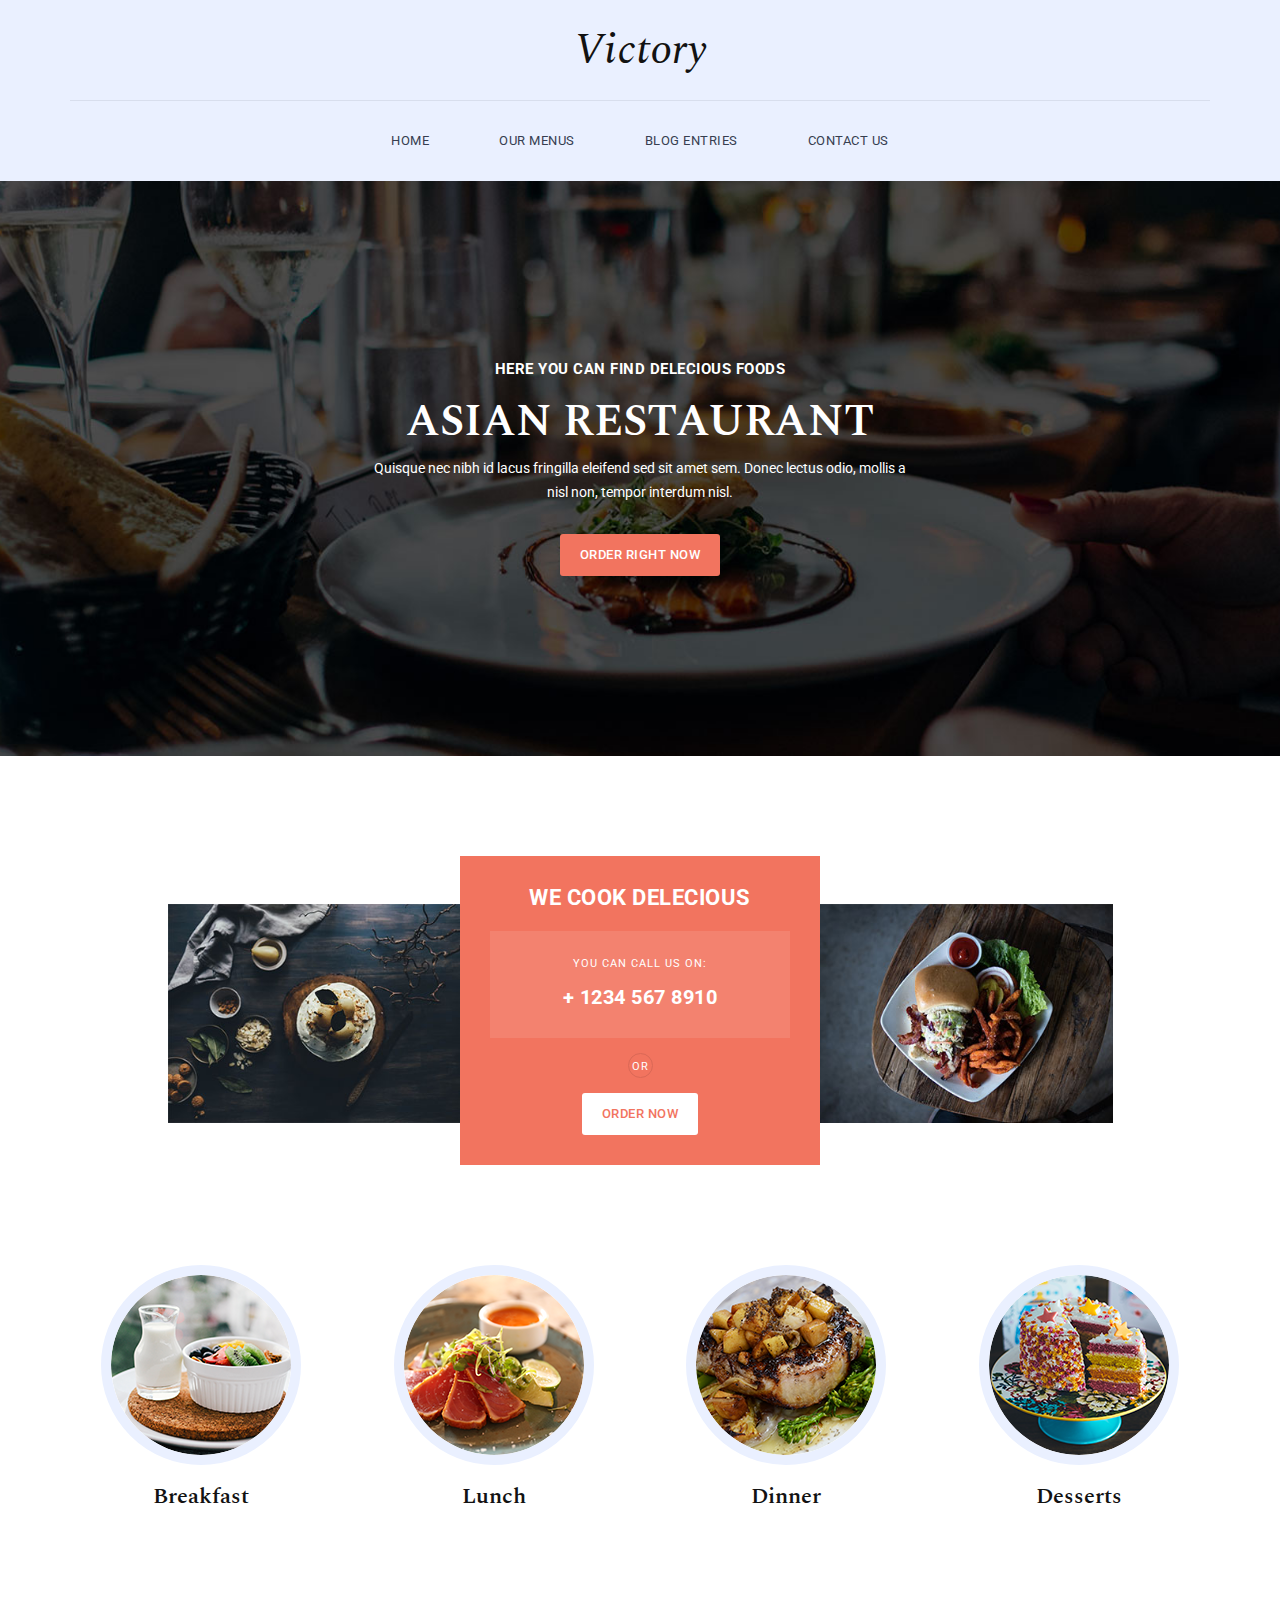
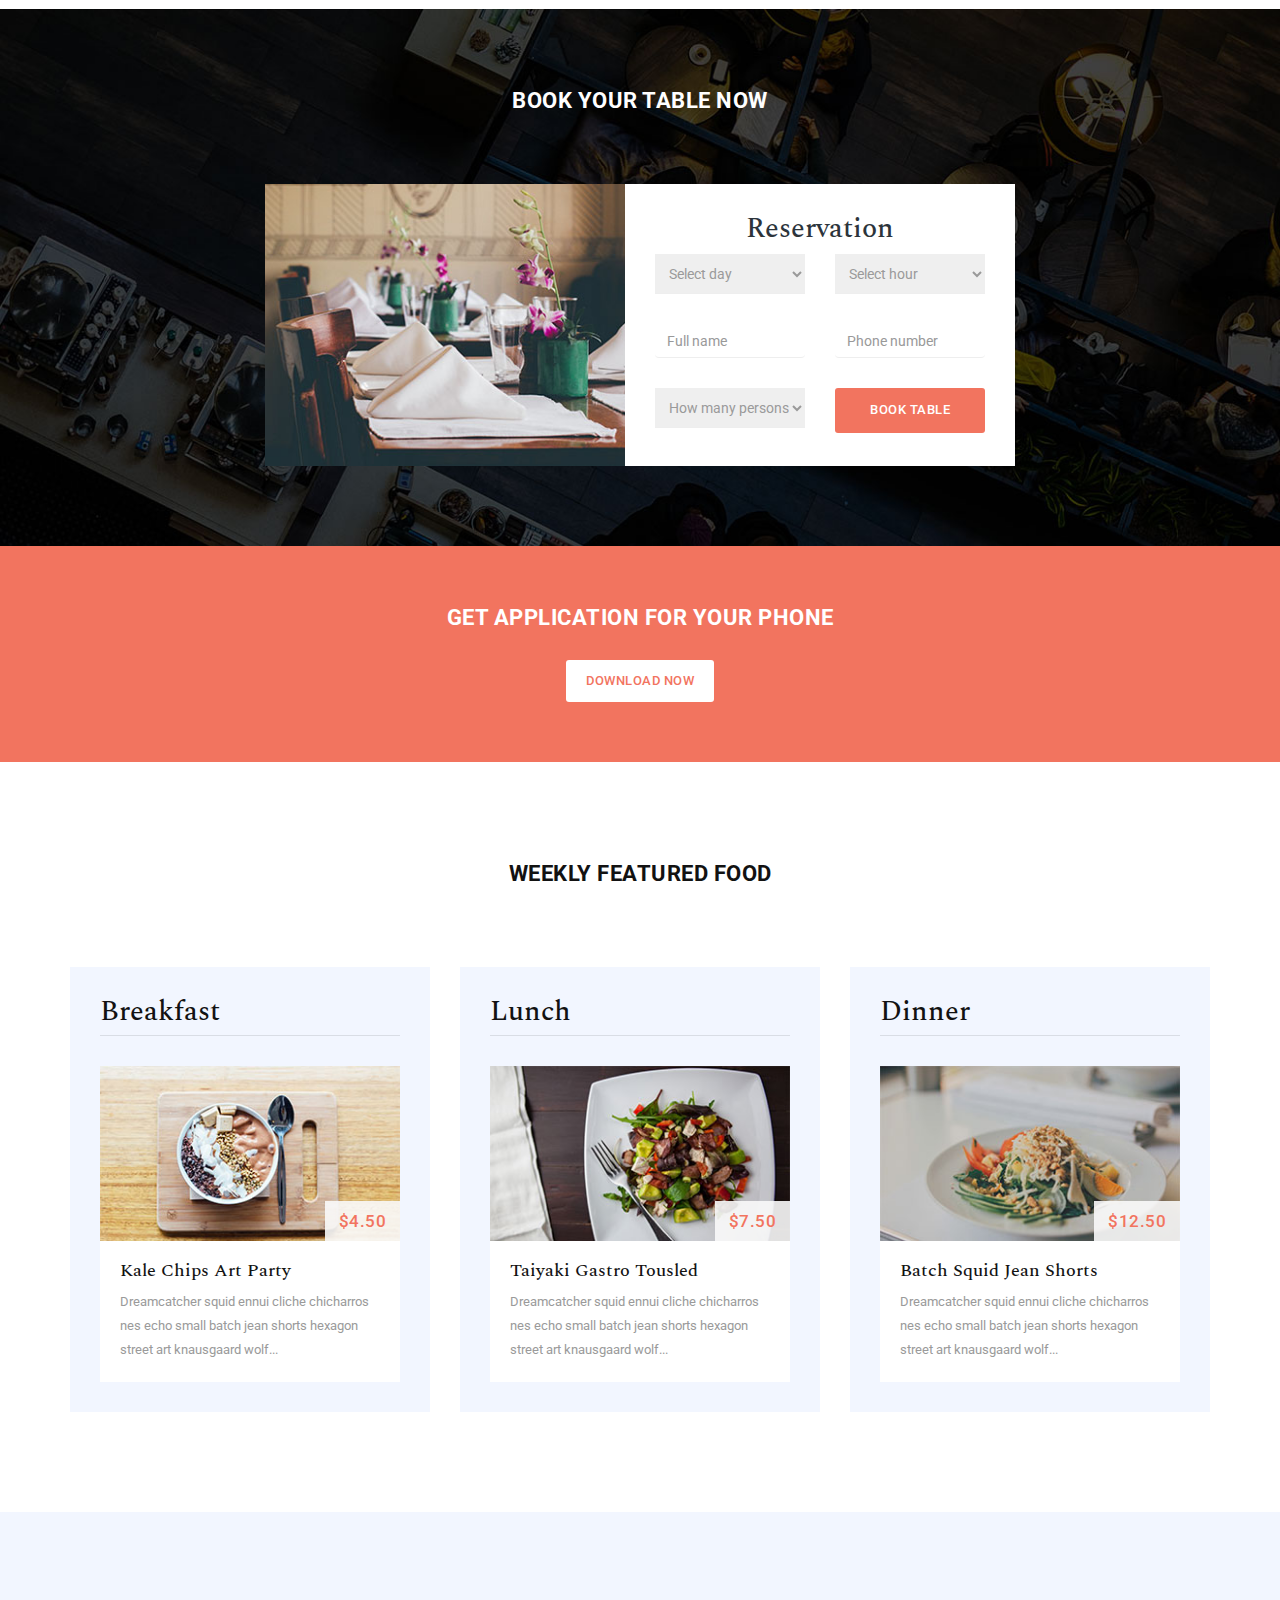
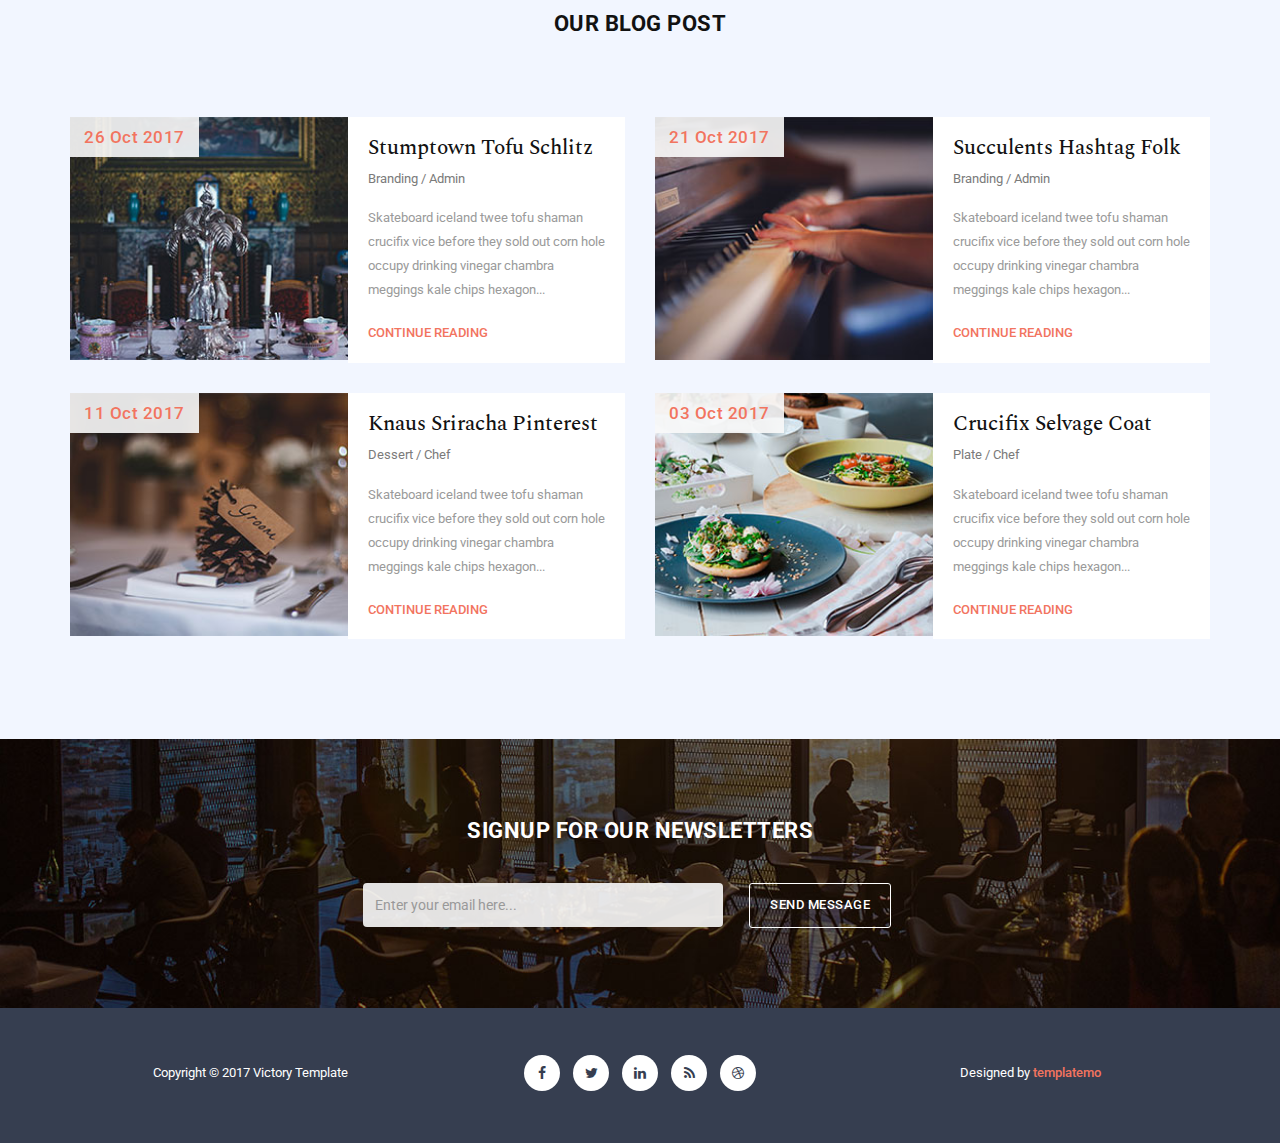
<file: Template/victory-template/index.html>
<!DOCTYPE html>
<html>
    <head>
        <meta charset="utf-8">
        <meta http-equiv="X-UA-Compatible" content="IE=edge,chrome=1">
<!--
Victory Template
http://www.templatemo.com/tm-507-victory
-->
        <title>Victory CSS Web Template</title>
        <meta name="description" content="">
        <meta name="viewport" content="width=device-width, initial-scale=1">
        <link rel="apple-touch-icon" href="apple-touch-icon.png">

        <link rel="stylesheet" href="css/bootstrap.min.css">
        <link rel="stylesheet" href="css/bootstrap-theme.min.css">
        <link rel="stylesheet" href="css/fontAwesome.css">
        <link rel="stylesheet" href="css/hero-slider.css">
        <link rel="stylesheet" href="css/owl-carousel.css">
        <link rel="stylesheet" href="css/templatemo-style.css">

        <link href="https://fonts.googleapis.com/css?family=Spectral:200,200i,300,300i,400,400i,500,500i,600,600i,700,700i,800,800i" rel="stylesheet">
        <link href="https://fonts.googleapis.com/css?family=Roboto:100,300,400,500,700,900" rel="stylesheet">

        <script src="js/vendor/modernizr-2.8.3-respond-1.4.2.min.js"></script>
    </head>

<body>
    <div class="header">
        <div class="container">
            <a href="#" class="navbar-brand scroll-top">Victory</a>
            <nav class="navbar navbar-inverse" role="navigation">
                <div class="navbar-header">
                    <button type="button" id="nav-toggle" class="navbar-toggle" data-toggle="collapse" data-target="#main-nav">
                        <span class="sr-only">Toggle navigation</span>
                        <span class="icon-bar"></span>
                        <span class="icon-bar"></span>
                        <span class="icon-bar"></span>
                    </button>
                </div>
                <!--/.navbar-header-->
                <div id="main-nav" class="collapse navbar-collapse">
                    <ul class="nav navbar-nav">
                        <li><a href="index.html">Home</a></li>
                        <li><a href="menu.html">Our Menus</a></li>
                        <li><a href="blog.html">Blog Entries</a></li>
                        <li><a href="contact.html">Contact Us</a></li>
                    </ul>
                </div>
                <!--/.navbar-collapse-->
            </nav>
            <!--/.navbar-->
        </div>
        <!--/.container-->
    </div>
    <!--/.header-->


    <section class="banner">
        <div class="container">
            <div class="row">
                <div class="col-md-6 col-md-offset-3">
                    <h4>Here you can find delecious foods</h4>
                    <h2>Asian Restaurant</h2>
                    <p>Quisque nec nibh id lacus fringilla eleifend sed sit amet sem. Donec lectus odio, mollis a nisl non, tempor interdum nisl.</p>
                    <div class="primary-button">
                        <a href="#" class="scroll-link" data-id="book-table">Order Right Now</a>
                    </div>
                </div>
            </div>
        </div>
    </section>



    <section class="cook-delecious">
        <div class="container">
            <div class="row">
                <div class="col-md-3 col-md-offset-1">
                    <div class="first-image">
                        <img src="img/cook_01.jpg" alt="">
                    </div>
                </div>
                <div class="col-md-4">
                    <div class="cook-content">
                        <h4>We cook delecious</h4>
                        <div class="contact-content">
                            <span>You can call us on:</span>
                            <h6>+ 1234 567 8910</h6>
                        </div>
                        <span>or</span>
                        <div class="primary-white-button">
                            <a href="#" class="scroll-link" data-id="book-table">Order Now</a>
                        </div>
                    </div>
                </div>
                <div class="col-md-3">
                    <div class="second-image">
                        <img src="img/cook_02.jpg" alt="">
                    </div>
                </div>
            </div>
        </div>
    </section>



    <section class="services">
        <div class="container">
            <div class="row">
                <div class="col-md-3 col-sm-6 col-xs-12">
                    <div class="service-item">
                        <a href="menu.html">
                        <img src="img/cook_breakfast.png" alt="Breakfast">
                        <h4>Breakfast</h4>
                        </a>
                    </div>
                </div>
                <div class="col-md-3 col-sm-6 col-xs-12">
                    <div class="service-item">
                        <a href="menu.html">
                        <img src="img/cook_lunch.png" alt="Lunch">
                        <h4>Lunch</h4>
                        </a>
                    </div>
                </div>
                <div class="col-md-3 col-sm-6 col-xs-12">
                    <div class="service-item">
                        <a href="menu.html">
                        <img src="img/cook_dinner.png" alt="Dinner">
                        <h4>Dinner</h4>
                        </a>
                    </div>
                </div>
                <div class="col-md-3 col-sm-6 col-xs-12">
                    <div class="service-item">
                        <a href="menu.html">
                        <img src="img/cook_dessert.png" alt="Desserts">
                        <h4>Desserts</h4>
                        </a>
                    </div>
                </div>
            </div>
        </div>
    </section>



    <section id="book-table">
        <div class="container">
            <div class="row">
                <div class="col-md-12">
                    <div class="heading">
                        <h2>Book Your Table Now</h2>
                    </div>
                </div>
                <div class="col-md-4 col-md-offset-2 col-sm-12">
                    <div class="left-image">
                        <img src="img/book_left_image.jpg" alt="">
                    </div>
                </div>
                <div class="col-md-4 col-sm-12">
                    <div class="right-info">
                        <h4>Reservation</h4>
                        <form id="form-submit" action="" method="get">
                            <div class="row">
                                <div class="col-md-6">
                                    <fieldset>
                                        <select required name='day' onchange='this.form.()'>
                                            <option value="">Select day</option>
                                            <option value="Monday">Monday</option>
                                            <option value="Tuesday">Tuesday</option>
                                            <option value="Wednesday">Wednesday</option>
                                            <option value="Thursday">Thursday</option>
                                            <option value="Friday">Friday</option>
                                            <option value="Saturday">Saturday</option>
                                            <option value="Sunday">Sunday</option>
                                        </select>
                                    </fieldset>
                                </div>
                                <div class="col-md-6">
                                    <fieldset>
                                        <select required name='hour' onchange='this.form.()'>
                                            <option value="">Select hour</option>
                                            <option value="10-00">10:00</option>
                                            <option value="12-00">12:00</option>
                                            <option value="14-00">14:00</option>
                                            <option value="16-00">16:00</option>
                                            <option value="18-00">18:00</option>
                                            <option value="20-00">20:00</option>
                                            <option value="22-00">22:00</option>
                                        </select>
                                    </fieldset>
                                </div>
                                <div class="col-md-6">
                                    <fieldset>
                                        <input name="name" type="name" class="form-control" id="name" placeholder="Full name" required="">
                                    </fieldset> 
                                </div>
                                <div class="col-md-6">
                                    <fieldset>
                                        <input name="phone" type="phone" class="form-control" id="phone" placeholder="Phone number" required="">
                                    </fieldset>
                                </div>
                                <div class="col-md-6">
                                    <fieldset>
                                        <select required class="person" name='persons' onchange='this.form.()'>
                                            <option value="">How many persons?</option>
                                            <option value="1-Person">1 Person</option>
                                            <option value="2-Persons">2 Persons</option>
                                            <option value="3-Persons">3 Persons</option>
                                            <option value="4-Persons">4 Persons</option>
                                            <option value="5-Persons">5 Persons</option>
                                            <option value="6-Persons">6 Persons</option>
                                        </select>
                                    </fieldset>
                                </div>
                                <div class="col-md-6">
                                    <fieldset>
                                        <button type="submit" id="form-submit" class="btn">Book Table</button>
                                    </fieldset>
                                </div>
                            </div>
                        </form>
                    </div>
                </div>
            </div>
        </div>
    </section>



    <section class="get-app">
        <div class="container">
            <div class="row">
                <div class="heading">
                    <h2>Get application for your phone</h2>
                </div>
                <div class="primary-white-button">
                    <a href="#">Download now</a>
                </div>
            </div>
        </div>
    </section>



    <section class="featured-food">
        <div class="container">
            <div class="row">
                <div class="heading">
                    <h2>Weekly Featured Food</h2>
                </div>
            </div>
            <div class="row">
                <div class="col-md-4">
                    <div class="food-item">
                        <h2>Breakfast</h2>
                        <img src="img/breakfast_item.jpg" alt="">
                        <div class="price">$4.50</div>
                        <div class="text-content">
                            <h4>Kale Chips Art Party</h4>
                            <p>Dreamcatcher squid ennui cliche chicharros nes echo  small batch jean shorts hexagon street art knausgaard wolf...</p>
                        </div>
                    </div>
                </div>
                <div class="col-md-4">
                    <div class="food-item">
                        <h2>Lunch</h2>
                        <img src="img/lunch_item.jpg" alt="">
                        <div class="price">$7.50</div>
                        <div class="text-content">
                            <h4>Taiyaki Gastro Tousled</h4>
                            <p>Dreamcatcher squid ennui cliche chicharros nes echo  small batch jean shorts hexagon street art knausgaard wolf...</p>
                        </div>
                    </div>
                </div>
                <div class="col-md-4">
                    <div class="food-item">
                        <h2>Dinner</h2>
                        <img src="img/dinner_item.jpg" alt="">
                        <div class="price">$12.50</div>
                        <div class="text-content">
                            <h4>Batch Squid Jean Shorts</h4>
                            <p>Dreamcatcher squid ennui cliche chicharros nes echo  small batch jean shorts hexagon street art knausgaard wolf...</p>
                        </div>
                    </div>
                </div>
            </div>
        </div>
    </section>



    <section class="our-blog">
        <div class="container">
            <div class="row">
                <div class="col-md-12">
                    <div class="heading">
                        <h2>Our blog post</h2>
                    </div>
                </div>
            </div>
            <div class="row">
                <div class="col-md-6">
                    <div class="blog-post">
                        <img src="img/blog_post_01.jpg" alt="">
                        <div class="date">26 Oct 2017</div>
                        <div class="right-content">
                            <h4>Stumptown Tofu Schlitz</h4>
                            <span>Branding / Admin</span>
                            <p>Skateboard iceland twee tofu shaman crucifix vice before they sold out corn hole occupy drinking vinegar chambra meggings kale chips hexagon...</p>
                            <div class="text-button">
                                <a href="#">Continue Reading</a>
                            </div>
                        </div>
                    </div>
                </div>
                <div class="col-md-6">
                    <div class="blog-post">
                        <img src="img/blog_post_02.jpg" alt="">
                        <div class="date">21 Oct 2017</div>
                        <div class="right-content">
                            <h4>Succulents Hashtag Folk</h4>
                            <span>Branding / Admin</span>
                            <p>Skateboard iceland twee tofu shaman crucifix vice before they sold out corn hole occupy drinking vinegar chambra meggings kale chips hexagon...</p>
                            <div class="text-button">
                                <a href="#">Continue Reading</a>
                            </div>
                        </div>
                    </div>
                </div>
                <div class="col-md-6">
                    <div class="blog-post">
                        <img src="img/blog_post_03.jpg" alt="">
                        <div class="date">11 Oct 2017</div>
                        <div class="right-content">
                            <h4>Knaus Sriracha Pinterest</h4>
                            <span>Dessert / Chef</span>
                            <p>Skateboard iceland twee tofu shaman crucifix vice before they sold out corn hole occupy drinking vinegar chambra meggings kale chips hexagon...</p>
                            <div class="text-button">
                                <a href="#">Continue Reading</a>
                            </div>
                        </div>
                    </div>
                </div>
                <div class="col-md-6">
                    <div class="blog-post">
                        <img src="img/blog_post_04.jpg" alt="">
                        <div class="date">03 Oct 2017</div>
                        <div class="right-content">
                            <h4>Crucifix Selvage Coat</h4>
                            <span>Plate / Chef</span>
                            <p>Skateboard iceland twee tofu shaman crucifix vice before they sold out corn hole occupy drinking vinegar chambra meggings kale chips hexagon...</p>
                            <div class="text-button">
                                <a href="#">Continue Reading</a>
                            </div>
                        </div>
                    </div>
                </div>
            </div>
        </div>
    </section>



    <section class="sign-up">
        <div class="container">
            <div class="row">
                <div class="col-md-12">
                    <div class="heading">
                        <h2>Signup for our newsletters</h2>
                    </div>
                </div>
            </div>
            <form id="contact" action="" method="get">
                <div class="row">
                    <div class="col-md-4 col-md-offset-3">
                        <fieldset>
                            <input name="email" type="text" class="form-control" id="email" placeholder="Enter your email here..." required="">
                        </fieldset>
                    </div>
                    <div class="col-md-2">
                        <fieldset>
                            <button type="submit" id="form-submit" class="btn">Send Message</button>
                        </fieldset>
                    </div>
                </div>
            </form>
        </div>
    </section>



    <footer>
        <div class="container">
            <div class="row">
                <div class="col-md-4">
                    <p>Copyright &copy; 2017 Victory Template</p>
                </div>
                <div class="col-md-4">
                    <ul class="social-icons">
                        <li><a rel="nofollow" href="http://www.facebook.com/templatemo" target="_parent"><i class="fa fa-facebook"></i></a></li>
                        <li><a href="#"><i class="fa fa-twitter"></i></a></li>
                        <li><a href="#"><i class="fa fa-linkedin"></i></a></li>
                        <li><a href="#"><i class="fa fa-rss"></i></a></li>
                        <li><a href="#"><i class="fa fa-dribbble"></i></a></li>
                    </ul>
                </div>
                <div class="col-md-4">
                    <p>Designed by <a rel="nofollow" href="http://www.templatemo.com" target="_parent"><em>templatemo</em></a></p>
                </div>
            </div>
        </div>
    </footer>


    


    <script src="//ajax.googleapis.com/ajax/libs/jquery/1.11.2/jquery.min.js"></script>
    <script>window.jQuery || document.write('<script src="js/vendor/jquery-1.11.2.min.js"><\/script>')</script>

    <script src="js/vendor/bootstrap.min.js"></script>

    <script src="js/plugins.js"></script>
    <script src="js/main.js"></script>

    <script src="http://ajax.googleapis.com/ajax/libs/jquery/1.10.2/jquery.min.js" type="text/javascript"></script>
    <script type="text/javascript">
    $(document).ready(function() {
        // navigation click actions 
        $('.scroll-link').on('click', function(event){
            event.preventDefault();
            var sectionID = $(this).attr("data-id");
            scrollToID('#' + sectionID, 750);
        });
        // scroll to top action
        $('.scroll-top').on('click', function(event) {
            event.preventDefault();
            $('html, body').animate({scrollTop:0}, 'slow');         
        });
        // mobile nav toggle
        $('#nav-toggle').on('click', function (event) {
            event.preventDefault();
            $('#main-nav').toggleClass("open");
        });
    });
    // scroll function
    function scrollToID(id, speed){
        var offSet = 0;
        var targetOffset = $(id).offset().top - offSet;
        var mainNav = $('#main-nav');
        $('html,body').animate({scrollTop:targetOffset}, speed);
        if (mainNav.hasClass("open")) {
            mainNav.css("height", "1px").removeClass("in").addClass("collapse");
            mainNav.removeClass("open");
        }
    }
    if (typeof console === "undefined") {
        console = {
            log: function() { }
        };
    }
    </script>
</body>
</html>
</file>
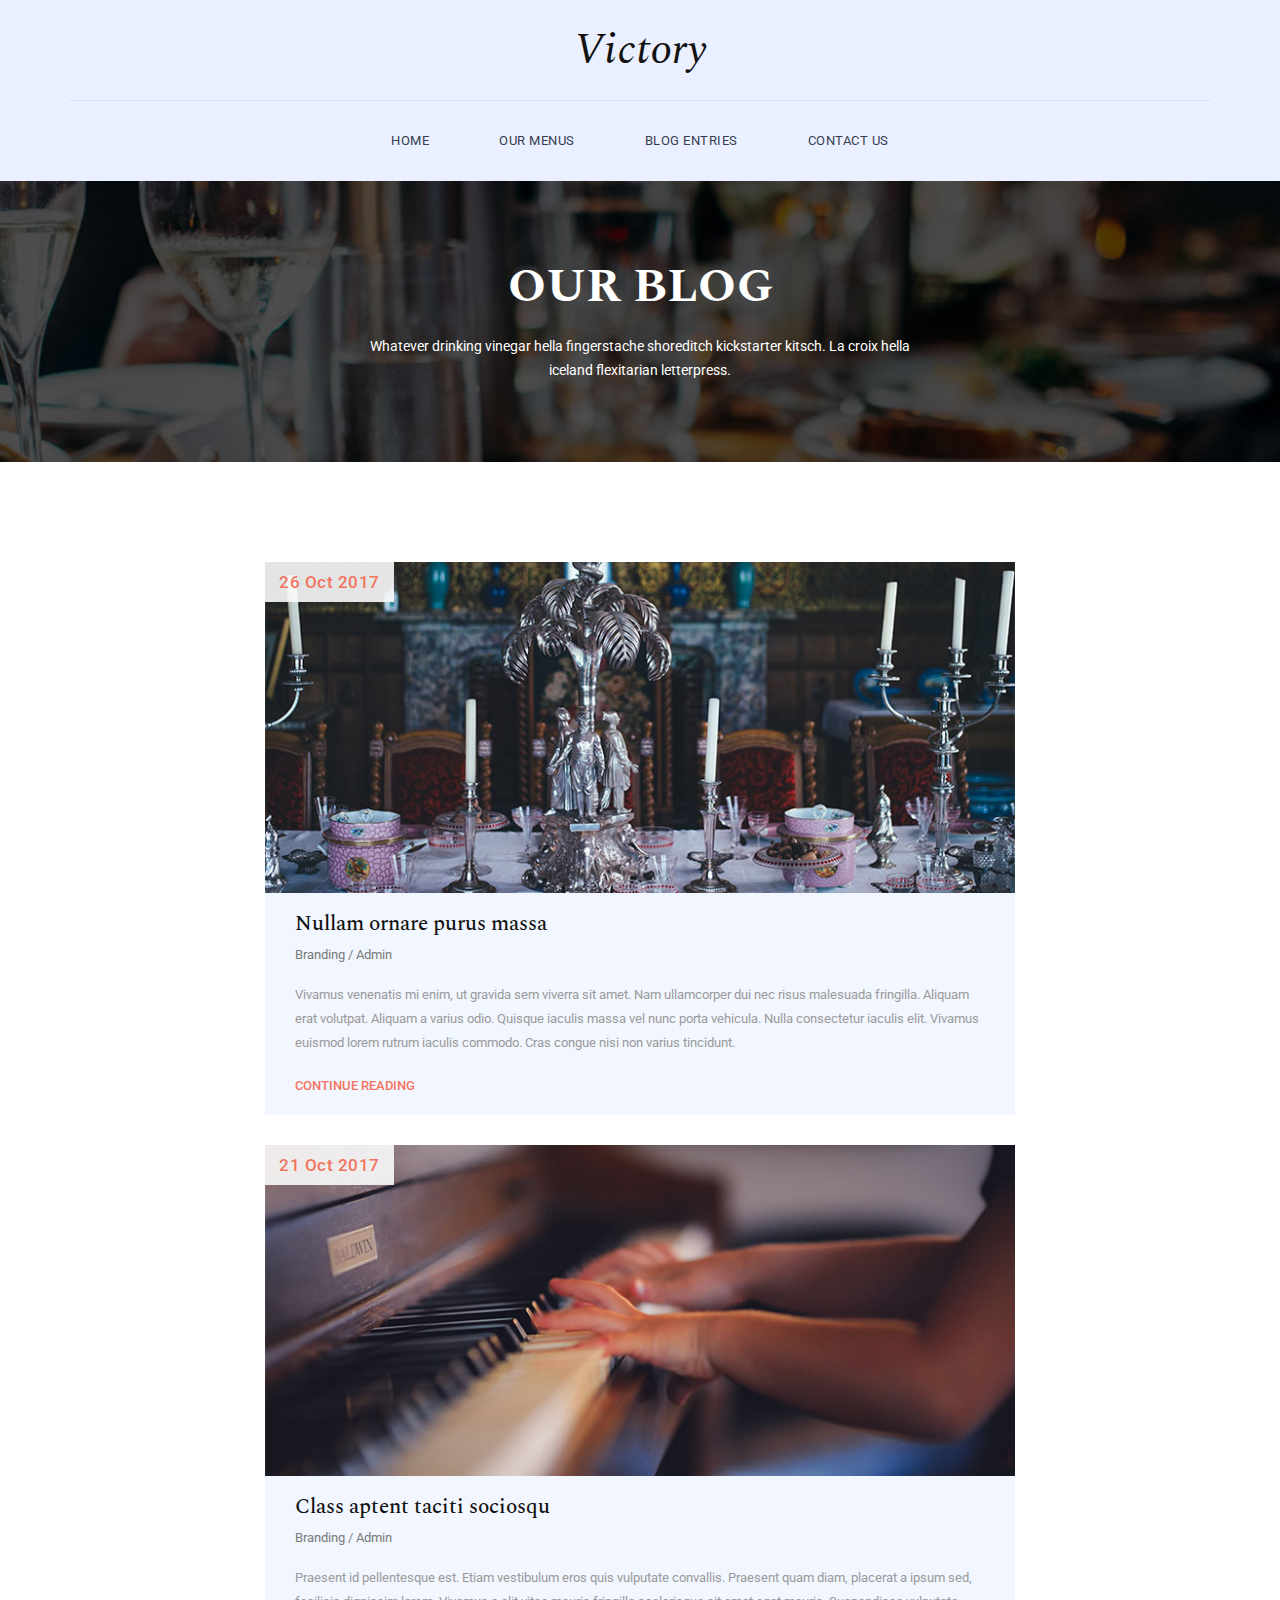
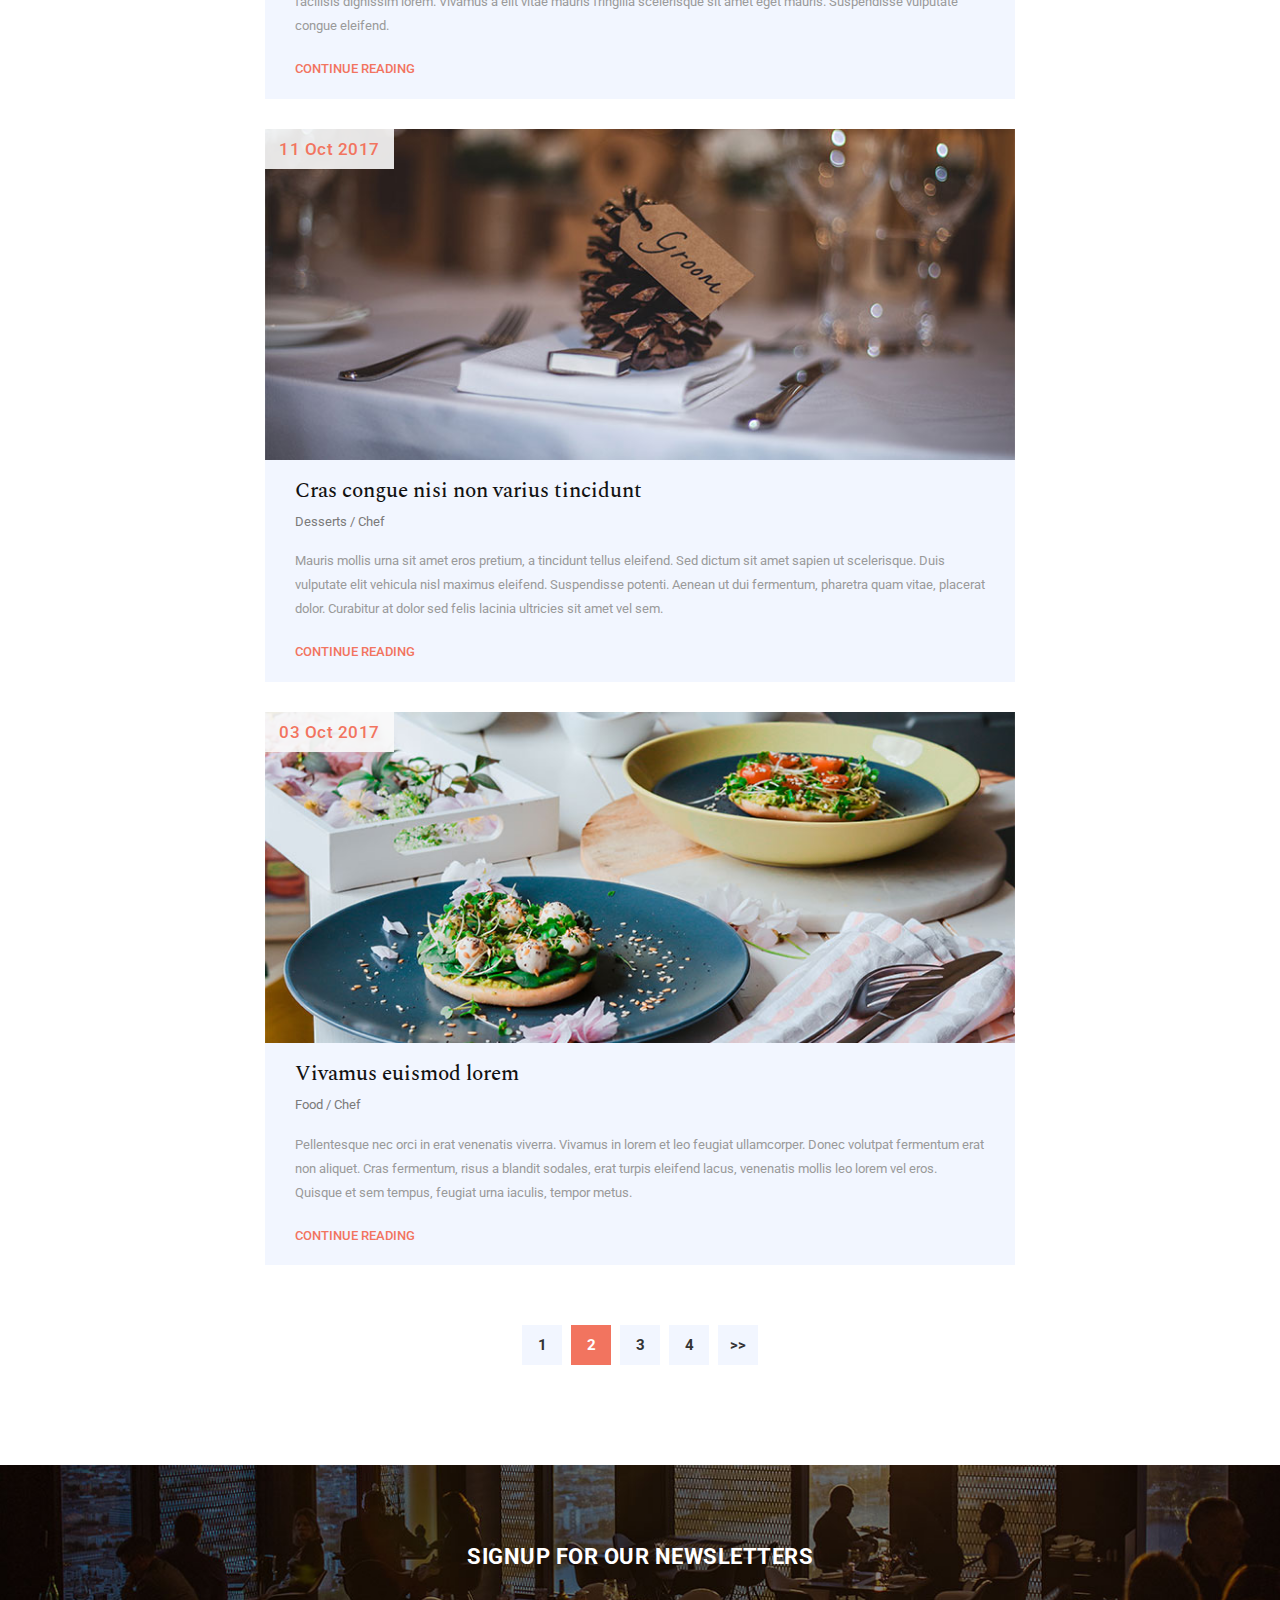
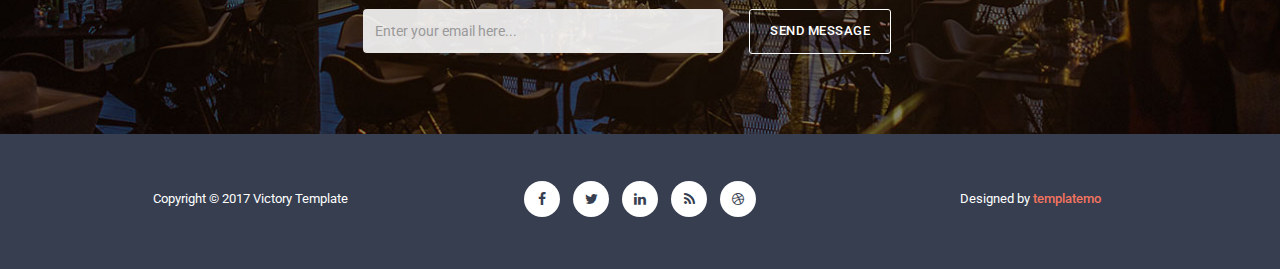
<file: Template/victory-template/blog.html>
<!DOCTYPE html>
<html>
    <head>
        <meta charset="utf-8">
        <meta http-equiv="X-UA-Compatible" content="IE=edge,chrome=1">
<!--
Victory Template
http://www.templatemo.com/tm-507-victory
-->
        <title>Victory - Blog page</title>
        <meta name="description" content="">
        <meta name="viewport" content="width=device-width, initial-scale=1">
        <link rel="apple-touch-icon" href="apple-touch-icon.png">

        <link rel="stylesheet" href="css/bootstrap.min.css">
        <link rel="stylesheet" href="css/bootstrap-theme.min.css">
        <link rel="stylesheet" href="css/fontAwesome.css">
        <link rel="stylesheet" href="css/hero-slider.css">
        <link rel="stylesheet" href="css/owl-carousel.css">
        <link rel="stylesheet" href="css/templatemo-style.css">

        <link href="https://fonts.googleapis.com/css?family=Spectral:200,200i,300,300i,400,400i,500,500i,600,600i,700,700i,800,800i" rel="stylesheet">
        <link href="https://fonts.googleapis.com/css?family=Roboto:100,300,400,500,700,900" rel="stylesheet">

        <script src="js/vendor/modernizr-2.8.3-respond-1.4.2.min.js"></script>
    </head>

<body>
    <div class="header">
        <div class="container">
            <a href="#" class="navbar-brand scroll-top">Victory</a>
            <nav class="navbar navbar-inverse" role="navigation">
                <div class="navbar-header">
                    <button type="button" id="nav-toggle" class="navbar-toggle" data-toggle="collapse" data-target="#main-nav">
                        <span class="sr-only">Toggle navigation</span>
                        <span class="icon-bar"></span>
                        <span class="icon-bar"></span>
                        <span class="icon-bar"></span>
                    </button>
                </div>
                <!--/.navbar-header-->
                <div id="main-nav" class="collapse navbar-collapse">
                    <ul class="nav navbar-nav">
                        <li><a href="index.html">Home</a></li>
                        <li><a href="menu.html">Our Menus</a></li>
                        <li><a href="blog.html">Blog Entries</a></li>
                        <li><a href="contact.html">Contact Us</a></li>
                    </ul>
                </div>
                <!--/.navbar-collapse-->
            </nav>
            <!--/.navbar-->
        </div>
        <!--/.container-->
    </div>
    <!--/.header-->


    <section class="page-heading">
        <div class="container">
            <div class="row">
                <div class="col-md-12">
                    <h1>Our Blog</h1>
                    <p>Whatever drinking vinegar hella fingerstache shoreditch kickstarter kitsch. La croix hella iceland flexitarian letterpress.</p>
                </div>
            </div>
        </div>
    </section>


    <section class="blog-page">
        <div class="container">
            <div class="row">
                <div class="col-md-8 col-md-offset-2">
                    <div class="blog-item">
                        <img src="img/blog_item_01.jpg" alt="">
                        <div class="date">26 Oct 2017</div>
                        <div class="down-content">
                            <h4>Nullam ornare purus massa</h4>
                            <span>Branding / Admin</span>
                            <p>Vivamus venenatis mi enim, ut gravida sem viverra sit amet. Nam ullamcorper dui nec risus malesuada fringilla. Aliquam erat volutpat. Aliquam a varius odio. Quisque iaculis massa vel nunc porta vehicula. Nulla consectetur iaculis elit. Vivamus euismod lorem rutrum iaculis commodo. Cras congue nisi non varius tincidunt.</p>
                            <div class="text-button">
                                <a href="#">Continue Reading</a>
                            </div>
                        </div>
                    </div>
                </div>
                <div class="col-md-8 col-md-offset-2">
                    <div class="blog-item">
                        <img src="img/blog_item_02.jpg" alt="">
                        <div class="date">21 Oct 2017</div>
                        <div class="down-content">
                            <h4>Class aptent taciti sociosqu</h4>
                            <span>Branding / Admin</span>
                            <p>Praesent id pellentesque est. Etiam vestibulum eros quis vulputate convallis. Praesent quam diam, placerat a ipsum sed, facilisis dignissim lorem. Vivamus a elit vitae mauris fringilla scelerisque sit amet eget mauris. Suspendisse vulputate congue eleifend.</p>
                            <div class="text-button">
                                <a href="#">Continue Reading</a>
                            </div>
                        </div>
                    </div>
                </div>
                <div class="col-md-8 col-md-offset-2">
                    <div class="blog-item">
                        <img src="img/blog_item_03.jpg" alt="">
                        <div class="date">11 Oct 2017</div>
                        <div class="down-content">
                            <h4>Cras congue nisi non varius tincidunt</h4>
                            <span>Desserts / Chef</span>
                            <p>Mauris mollis urna sit amet eros pretium, a tincidunt tellus eleifend. Sed dictum sit amet sapien ut scelerisque. Duis vulputate elit vehicula nisl maximus eleifend. Suspendisse potenti. Aenean ut dui fermentum, pharetra quam vitae, placerat dolor. Curabitur at dolor sed felis lacinia ultricies sit amet vel sem.</p>
                            <div class="text-button">
                                <a href="#">Continue Reading</a>
                            </div>
                        </div>
                    </div>
                </div>
                <div class="col-md-8 col-md-offset-2">
                    <div class="blog-item">
                        <img src="img/blog_item_04.jpg" alt="">
                        <div class="date">03 Oct 2017</div>
                        <div class="down-content">
                            <h4>Vivamus euismod lorem</h4>
                            <span>Food / Chef</span>
                            <p>Pellentesque nec orci in erat venenatis viverra. Vivamus in lorem et leo feugiat ullamcorper. Donec volutpat fermentum erat non aliquet. Cras fermentum, risus a blandit sodales, erat turpis eleifend lacus, venenatis mollis leo lorem vel eros. Quisque et sem tempus, feugiat urna iaculis, tempor metus.</p>
                            <div class="text-button">
                                <a href="#">Continue Reading</a>
                            </div>
                        </div>
                    </div>
                </div>
                <div class="col-md-8 col-md-offset-2">
                    <ul class="page-number">
                        <li><a href="#">1</a></li>
                        <li class="active"><a href="#">2</a></li>
                        <li><a href="#">3</a></li>
                        <li><a href="#">4</a></li>
                        <li><a href="#">&gt;&gt;</a></li>
                    </ul>
                </div>
            </div>
        </div>
    </section>


    <section class="sign-up">
        <div class="container">
            <div class="row">
                <div class="col-md-12">
                    <div class="heading">
                        <h2>Signup for our newsletters</h2>
                    </div>
                </div>
            </div>
            <form id="contact" action="" method="get">
                <div class="row">
                    <div class="col-md-4 col-md-offset-3">
                        <fieldset>
                            <input name="email" type="text" class="form-control" id="email" placeholder="Enter your email here..." required="">
                        </fieldset>
                    </div>
                    <div class="col-md-2">
                        <fieldset>
                            <button type="submit" id="form-submit" class="btn">Send Message</button>
                        </fieldset>
                    </div>
                </div>
            </form>
        </div>
    </section>


    <footer>
        <div class="container">
            <div class="row">
                <div class="col-md-4">
                    <p>Copyright &copy; 2017 Victory Template</p>
                </div>
                <div class="col-md-4">
                    <ul class="social-icons">
                        <li><a rel="nofollow" href="http://www.facebook.com/templatemo" target="_parent"><i class="fa fa-facebook"></i></a></li>
                        <li><a href="#"><i class="fa fa-twitter"></i></a></li>
                        <li><a href="#"><i class="fa fa-linkedin"></i></a></li>
                        <li><a href="#"><i class="fa fa-rss"></i></a></li>
                        <li><a href="#"><i class="fa fa-dribbble"></i></a></li>
                    </ul>
                </div>
                <div class="col-md-4">
                    <p>Designed by <a rel="nofollow" href="http://www.templatemo.com" target="_parent"><em>templatemo</em></a></p>
                </div>
            </div>
        </div>
    </footer>


    <script src="//ajax.googleapis.com/ajax/libs/jquery/1.11.2/jquery.min.js"></script>
    <script>window.jQuery || document.write('<script src="js/vendor/jquery-1.11.2.min.js"><\/script>')</script>

    <script src="js/vendor/bootstrap.min.js"></script>

    <script src="js/plugins.js"></script>
    <script src="js/main.js"></script>

    <script src="http://ajax.googleapis.com/ajax/libs/jquery/1.10.2/jquery.min.js" type="text/javascript"></script>
    <script type="text/javascript">
    $(document).ready(function() {
        // navigation click actions 
        $('.scroll-link').on('click', function(event){
            event.preventDefault();
            var sectionID = $(this).attr("data-id");
            scrollToID('#' + sectionID, 750);
        });
        // scroll to top action
        $('.scroll-top').on('click', function(event) {
            event.preventDefault();
            $('html, body').animate({scrollTop:0}, 'slow');         
        });
        // mobile nav toggle
        $('#nav-toggle').on('click', function (event) {
            event.preventDefault();
            $('#main-nav').toggleClass("open");
        });
    });
    // scroll function
    function scrollToID(id, speed){
        var offSet = 0;
        var targetOffset = $(id).offset().top - offSet;
        var mainNav = $('#main-nav');
        $('html,body').animate({scrollTop:targetOffset}, speed);
        if (mainNav.hasClass("open")) {
            mainNav.css("height", "1px").removeClass("in").addClass("collapse");
            mainNav.removeClass("open");
        }
    }
    if (typeof console === "undefined") {
        console = {
            log: function() { }
        };
    }
    </script>
</body>
</html>
</file>
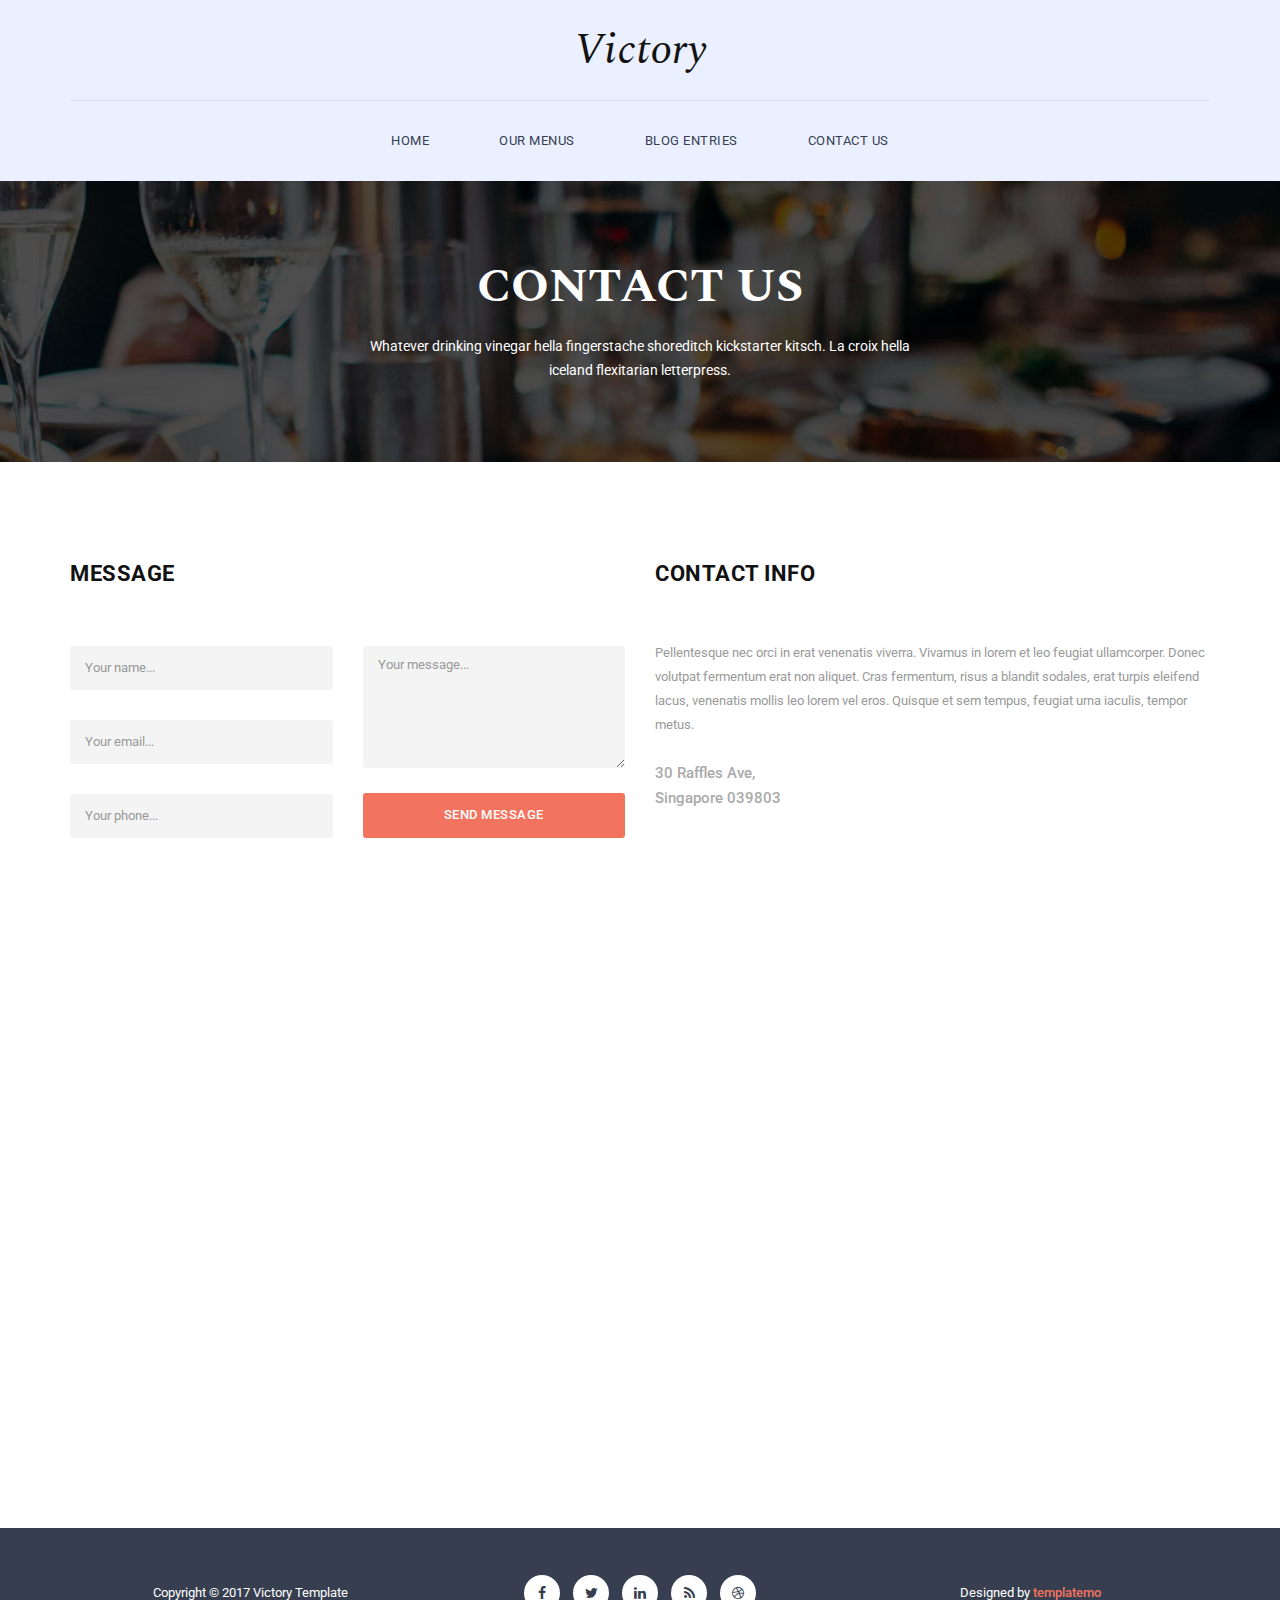
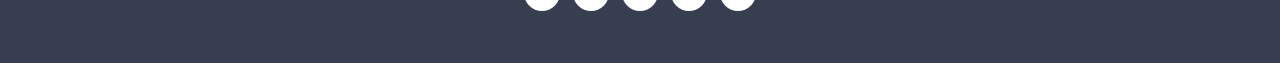
<file: Template/victory-template/contact.html>
<!DOCTYPE html>
<html>
    <head>
        <meta charset="utf-8">
        <meta http-equiv="X-UA-Compatible" content="IE=edge,chrome=1">
<!--
Victory Template
http://www.templatemo.com/tm-507-victory
-->
        <title>Victory - Contact page</title>
        <meta name="description" content="">
        <meta name="viewport" content="width=device-width, initial-scale=1">
        <link rel="apple-touch-icon" href="apple-touch-icon.png">

        <link rel="stylesheet" href="css/bootstrap.min.css">
        <link rel="stylesheet" href="css/bootstrap-theme.min.css">
        <link rel="stylesheet" href="css/fontAwesome.css">
        <link rel="stylesheet" href="css/hero-slider.css">
        <link rel="stylesheet" href="css/owl-carousel.css">
        <link rel="stylesheet" href="css/templatemo-style.css">

        <link href="https://fonts.googleapis.com/css?family=Spectral:200,200i,300,300i,400,400i,500,500i,600,600i,700,700i,800,800i" rel="stylesheet">
        <link href="https://fonts.googleapis.com/css?family=Roboto:100,300,400,500,700,900" rel="stylesheet">

        <script src="js/vendor/modernizr-2.8.3-respond-1.4.2.min.js"></script>
    </head>

<body>
    <div class="header">
        <div class="container">
            <a href="#" class="navbar-brand scroll-top">Victory</a>
            <nav class="navbar navbar-inverse" role="navigation">
                <div class="navbar-header">
                    <button type="button" id="nav-toggle" class="navbar-toggle" data-toggle="collapse" data-target="#main-nav">
                        <span class="sr-only">Toggle navigation</span>
                        <span class="icon-bar"></span>
                        <span class="icon-bar"></span>
                        <span class="icon-bar"></span>
                    </button>
                </div>
                <!--/.navbar-header-->
                <div id="main-nav" class="collapse navbar-collapse">
                    <ul class="nav navbar-nav">
                        <li><a href="index.html">Home</a></li>
                        <li><a href="menu.html">Our Menus</a></li>
                        <li><a href="blog.html">Blog Entries</a></li>
                        <li><a href="contact.html">Contact Us</a></li>
                    </ul>
                </div>
                <!--/.navbar-collapse-->
            </nav>
            <!--/.navbar-->
        </div>
        <!--/.container-->
    </div>
    <!--/.header-->


    <section class="page-heading">
        <div class="container">
            <div class="row">
                <div class="col-md-12">
                    <h1>Contact Us</h1>
                    <p>Whatever drinking vinegar hella fingerstache shoreditch kickstarter kitsch. La croix hella iceland flexitarian letterpress.</p>
                </div>
            </div>
        </div>
    </section>



    <section class="contact-us">
        <div class="container">
            <div class="row">
                <div class="col-md-6">
                    <div class="section-heading">
                        <h2>Message</h2>
                    </div>
                    <form id="contact" action="" method="post">
                        <div class="row">
                            <div class="col-md-6">
                                <fieldset>
                                    <input name="name" type="text" class="form-control" id="name" placeholder="Your name..." required="">
                                </fieldset>
                                <fieldset>
                                    <input name="email" type="text" class="form-control" id="email" placeholder="Your email..." required="">
                                </fieldset>
                                <fieldset>
                                    <input name="phone" type="text" class="form-control" id="phone" placeholder="Your phone..." required="">
                                </fieldset>
                            </div>
                            <div class="col-md-6">
                                <fieldset>
                                    <textarea name="message" rows="6" class="form-control" id="message" placeholder="Your message..." required=""></textarea>
                                </fieldset>
                                <fieldset>
                                    <button type="submit" id="form-submit" class="btn">Send Message</button>
                                </fieldset>
                            </div>
                        </div>
                    </form>
                </div>
                <div class="col-md-6">
                    <div class="section-heading contact-info">
                        <h2>Contact Info</h2>
                        <p>Pellentesque nec orci in erat venenatis viverra. Vivamus in lorem et leo feugiat ullamcorper. Donec volutpat fermentum erat non aliquet. Cras fermentum, risus a blandit sodales, erat turpis eleifend lacus, venenatis mollis leo lorem vel eros. Quisque et sem tempus, feugiat urna iaculis, tempor metus.<br><br><em>30 Raffles Ave, <br>Singapore 039803</em></p>
                    </div>
                </div>
            </div>
        </div>
    </section>



    <section class="map">
        <div class="container">
            <div class="row">
                <div class="col-md-12">
                    <div id="map">
        <!-- How to change your own map point
            1. Go to Google Maps
            2. Click on your location point
            3. Click "Share" and choose "Embed map" tab
            4. Copy only URL and paste it within the src="" field below
        -->
                        <iframe src="https://www.google.com/maps/embed?pb=!1m18!1m12!1m3!1d7895.485196115994!2d103.85995441789784!3d1.2880401763270322!2m3!1f0!2f0!3f0!3m2!1i1024!2i768!4f13.1!3m3!1m2!1s0x0%3A0x7fb4e58ad9cd826e!2sSingapore+Flyer!5e0!3m2!1sen!2sth!4v1505825620371" width="100%" height="500" frameborder="0" style="border:0" allowfullscreen></iframe>
                    </div>
                </div>
            </div>
        </div>
    </section>



    <footer>
        <div class="container">
            <div class="row">
                <div class="col-md-4">
                    <p>Copyright &copy; 2017 Victory Template</p>
                </div>
                <div class="col-md-4">
                    <ul class="social-icons">
                        <li><a rel="nofollow" href="http://www.facebook.com/templatemo" target="_parent"><i class="fa fa-facebook"></i></a></li>
                        <li><a href="#"><i class="fa fa-twitter"></i></a></li>
                        <li><a href="#"><i class="fa fa-linkedin"></i></a></li>
                        <li><a href="#"><i class="fa fa-rss"></i></a></li>
                        <li><a href="#"><i class="fa fa-dribbble"></i></a></li>
                    </ul>
                </div>
                <div class="col-md-4">
                    <p>Designed by <a rel="nofollow" href="http://www.templatemo.com" target="_parent"><em>templatemo</em></a></p>
                </div>
            </div>
        </div>
    </footer>


    <script src="//ajax.googleapis.com/ajax/libs/jquery/1.11.2/jquery.min.js"></script>
    <script>window.jQuery || document.write('<script src="js/vendor/jquery-1.11.2.min.js"><\/script>')</script>

    <script src="js/vendor/bootstrap.min.js"></script>

    <script src="js/plugins.js"></script>
    <script src="js/main.js"></script>

    <script src="http://ajax.googleapis.com/ajax/libs/jquery/1.10.2/jquery.min.js" type="text/javascript"></script>
    <script type="text/javascript">
    $(document).ready(function() {
        // navigation click actions 
        $('.scroll-link').on('click', function(event){
            event.preventDefault();
            var sectionID = $(this).attr("data-id");
            scrollToID('#' + sectionID, 750);
        });
        // scroll to top action
        $('.scroll-top').on('click', function(event) {
            event.preventDefault();
            $('html, body').animate({scrollTop:0}, 'slow');         
        });
        // mobile nav toggle
        $('#nav-toggle').on('click', function (event) {
            event.preventDefault();
            $('#main-nav').toggleClass("open");
        });
    });
    // scroll function
    function scrollToID(id, speed){
        var offSet = 0;
        var targetOffset = $(id).offset().top - offSet;
        var mainNav = $('#main-nav');
        $('html,body').animate({scrollTop:targetOffset}, speed);
        if (mainNav.hasClass("open")) {
            mainNav.css("height", "1px").removeClass("in").addClass("collapse");
            mainNav.removeClass("open");
        }
    }
    if (typeof console === "undefined") {
        console = {
            log: function() { }
        };
    }
    </script>
</body>
</html>
</file>
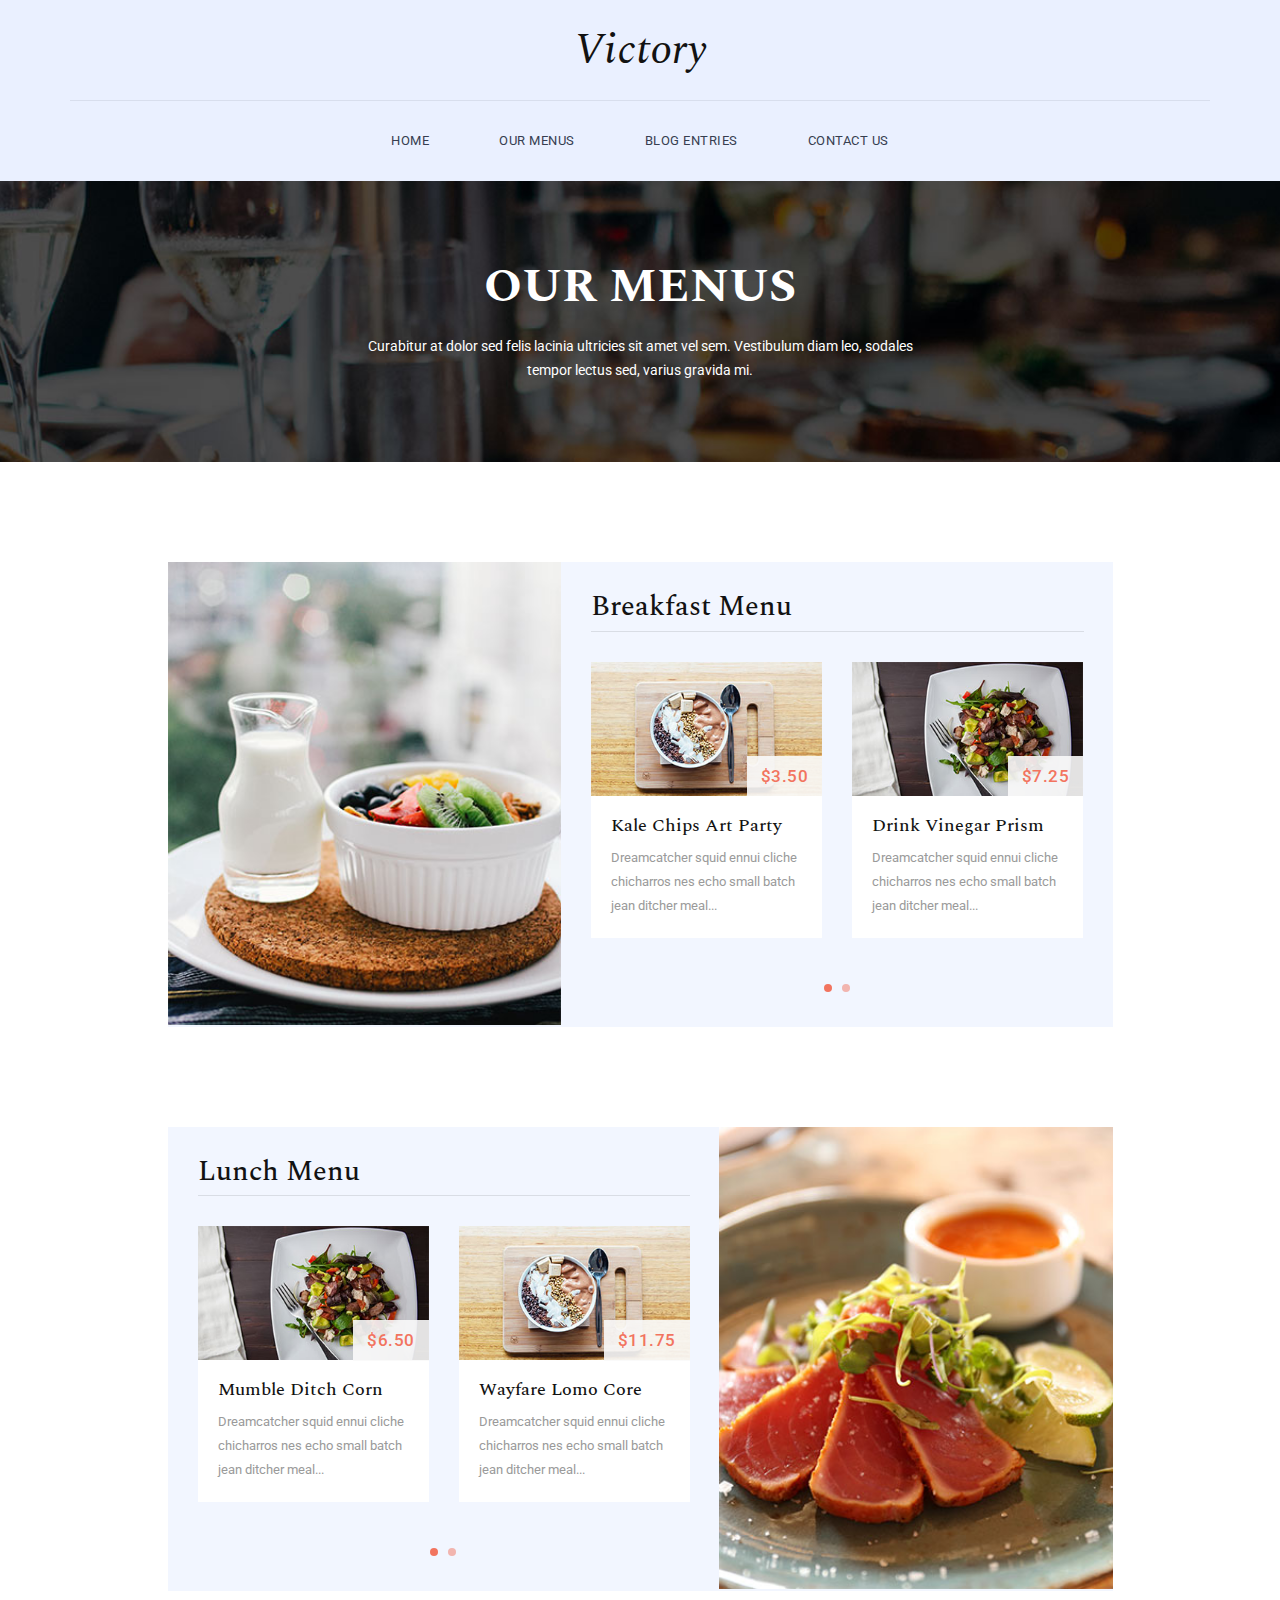
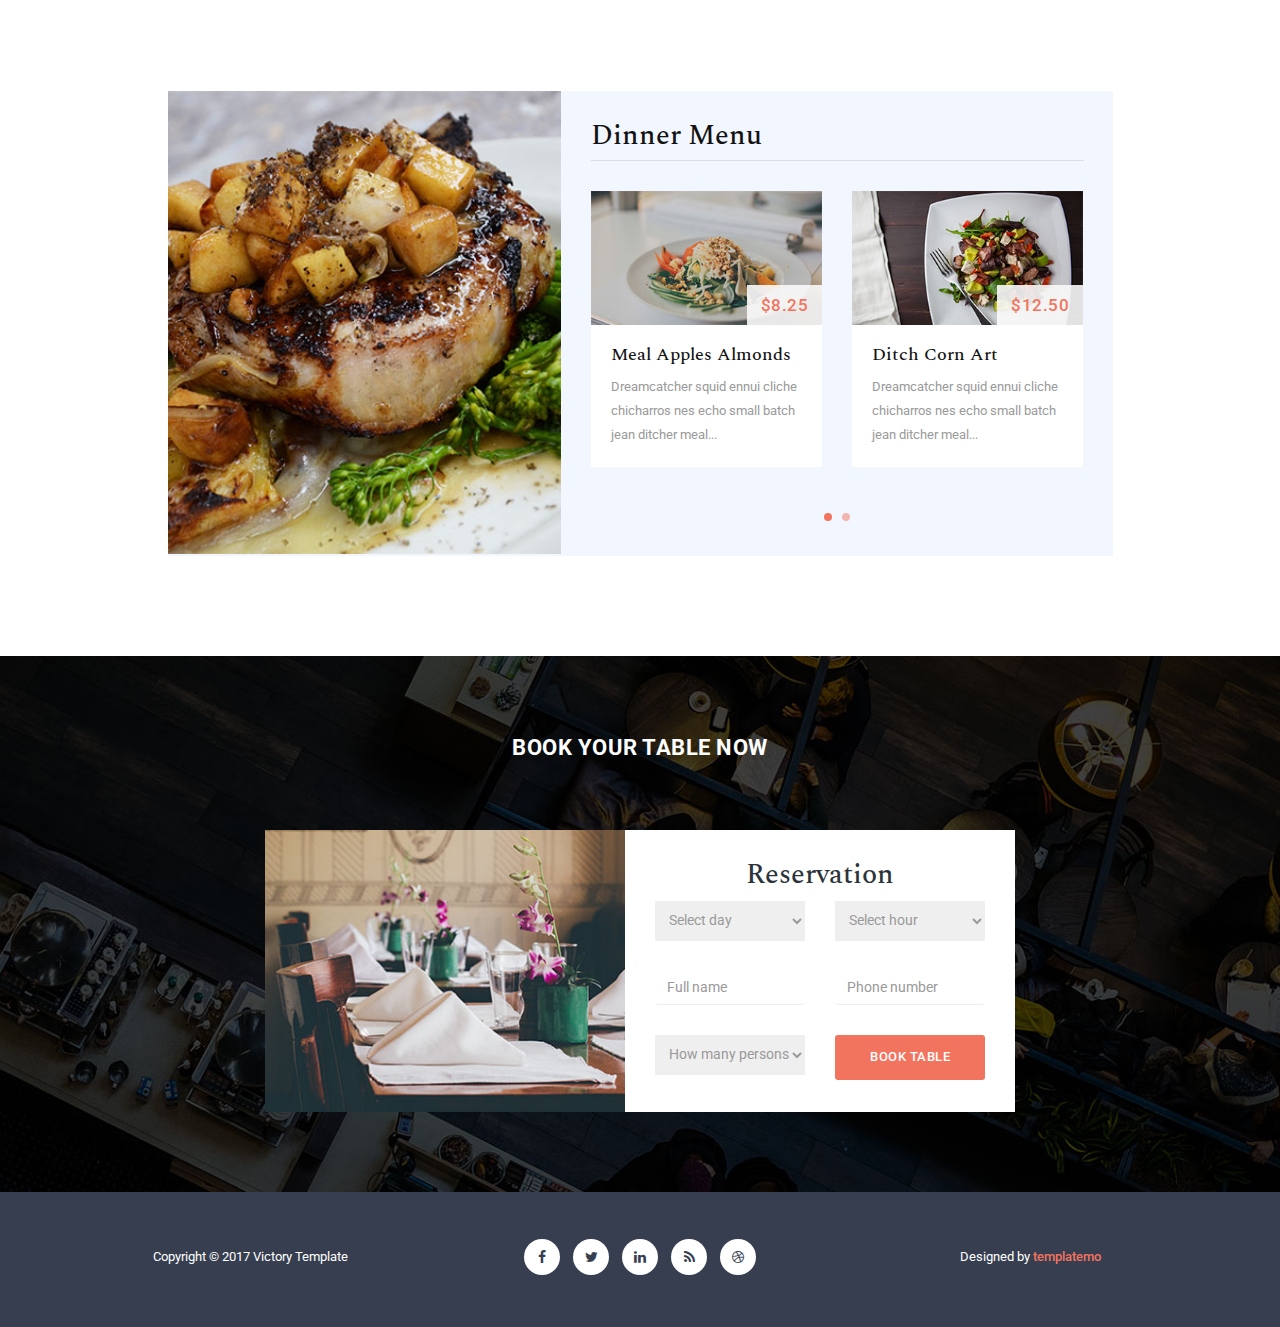
<file: Template/victory-template/menu.html>
<!DOCTYPE html>
<html>
    <head>
        <meta charset="utf-8">
        <meta http-equiv="X-UA-Compatible" content="IE=edge,chrome=1">
<!--
Victory Template
http://www.templatemo.com/tm-507-victory
-->
        <title>Victory - Our Menus</title>
        <meta name="description" content="">
        <meta name="viewport" content="width=device-width, initial-scale=1">
        <link rel="apple-touch-icon" href="apple-touch-icon.png">

        <link rel="stylesheet" href="css/bootstrap.min.css">
        <link rel="stylesheet" href="css/bootstrap-theme.min.css">
        <link rel="stylesheet" href="css/fontAwesome.css">
        <link rel="stylesheet" href="css/hero-slider.css">
        <link rel="stylesheet" href="css/owl-carousel.css">
        <link rel="stylesheet" href="css/templatemo-style.css">

        <link href="https://fonts.googleapis.com/css?family=Spectral:200,200i,300,300i,400,400i,500,500i,600,600i,700,700i,800,800i" rel="stylesheet">
        <link href="https://fonts.googleapis.com/css?family=Roboto:100,300,400,500,700,900" rel="stylesheet">

        <script src="js/vendor/modernizr-2.8.3-respond-1.4.2.min.js"></script>
    </head>

<body>
    <div class="header">
        <div class="container">
            <a href="#" class="navbar-brand scroll-top">Victory</a>
            <nav class="navbar navbar-inverse" role="navigation">
                <div class="navbar-header">
                    <button type="button" id="nav-toggle" class="navbar-toggle" data-toggle="collapse" data-target="#main-nav">
                        <span class="sr-only">Toggle navigation</span>
                        <span class="icon-bar"></span>
                        <span class="icon-bar"></span>
                        <span class="icon-bar"></span>
                    </button>
                </div>
                <!--/.navbar-header-->
                <div id="main-nav" class="collapse navbar-collapse">
                    <ul class="nav navbar-nav">
                        <li><a href="index.html">Home</a></li>
                        <li><a href="menu.html">Our Menus</a></li>
                        <li><a href="blog.html">Blog Entries</a></li>
                        <li><a href="contact.html">Contact Us</a></li>
                    </ul>
                </div>
                <!--/.navbar-collapse-->
            </nav>
            <!--/.navbar-->
        </div>
        <!--/.container-->
    </div>
    <!--/.header-->


    <section class="page-heading">
        <div class="container">
            <div class="row">
                <div class="col-md-12">
                    <h1>Our Menus</h1>
                    <p>Curabitur at dolor sed felis lacinia ultricies sit amet vel sem. Vestibulum diam leo, sodales tempor lectus sed, varius gravida mi.</p>
                </div>
            </div>
        </div>
    </section>



    <section class="breakfast-menu">
        <div class="container">
            <div class="row">
                <div class="col-md-10 col-md-offset-1">
                    <div class="breakfast-menu-content">
                        <div class="row">
                            <div class="col-md-5">
                                <div class="left-image">
                                    <img src="img/breakfast_menu.jpg" alt="Breakfast">
                                </div>
                            </div>
                            <div class="col-md-7">
                                <h2>Breakfast Menu</h2>
                                <div id="owl-breakfast" class="owl-carousel owl-theme">
                                    <div class="item col-md-12">
                                        <div class="food-item">
                                            <img src="img/breakfast_item.jpg" alt="">
                                            <div class="price">$3.50</div>
                                            <div class="text-content">
                                                <h4>Kale Chips Art Party</h4>
                                                <p>Dreamcatcher squid ennui cliche chicharros nes echo  small batch jean ditcher meal...</p>
                                            </div>
                                        </div>
                                    </div>
                                    <div class="item col-md-12">
                                        <div class="food-item">
                                            <img src="img/lunch_item.jpg" alt="">
                                            <div class="price">$7.25</div>
                                            <div class="text-content">
                                                <h4>Drink Vinegar Prism</h4>
                                                <p>Dreamcatcher squid ennui cliche chicharros nes echo  small batch jean ditcher meal...</p>
                                            </div>
                                        </div>
                                    </div>
                                    <div class="item col-md-12">
                                        <div class="food-item">
                                            <img src="img/dinner_item.jpg" alt="">
                                            <div class="price">$11.50</div>
                                            <div class="text-content">
                                                <h4>Taiyaki Gastro Tousled</h4>
                                                <p>Dreamcatcher squid ennui cliche chicharros nes echo  small batch jean ditcher meal...</p>
                                            </div>
                                        </div>
                                    </div>
                                </div>
                            </div>
                        </div>
                    </div>
                </div>
            </div>
        </div>
    </section>



    <section class="lunch-menu">
        <div class="container">
            <div class="row">
                <div class="col-md-10 col-md-offset-1">
                    <div class="lunch-menu-content">
                        <div class="row">
                            <div class="col-md-7">
                                <h2>Lunch Menu</h2>
                                <div id="owl-lunch" class="owl-carousel owl-theme">
                                    <div class="item col-md-12">
                                        <div class="food-item">
                                            <img src="img/lunch_item.jpg" alt="">
                                            <div class="price">$6.50</div>
                                            <div class="text-content">
                                                <h4>Mumble Ditch Corn</h4>
                                                <p>Dreamcatcher squid ennui cliche chicharros nes echo  small batch jean ditcher meal...</p>
                                            </div>
                                        </div>
                                    </div>
                                    <div class="item col-md-12">
                                        <div class="food-item">
                                            <img src="img/breakfast_item.jpg" alt="">
                                            <div class="price">$11.75</div>
                                            <div class="text-content">
                                                <h4>Wayfare Lomo Core</h4>
                                                <p>Dreamcatcher squid ennui cliche chicharros nes echo  small batch jean ditcher meal...</p>
                                            </div>
                                        </div>
                                    </div>
                                    <div class="item col-md-12">
                                        <div class="food-item">
                                            <img src="img/dinner_item.jpg" alt="">
                                            <div class="price">$16.50</div>
                                            <div class="text-content">
                                                <h4>Taiyaki Gastro Tousled</h4>
                                                <p>Dreamcatcher squid ennui cliche chicharros nes echo  small batch jean ditcher meal...</p>
                                            </div>
                                        </div>
                                    </div>
                                </div>
                            </div>
                            <div class="col-md-5">
                                <div class="left-image">
                                    <img src="img/lunch_menu.jpg" alt="">
                                </div>
                            </div>
                        </div>
                    </div>
                </div>
            </div>
        </div>
    </section>

    <section class="dinner-menu">
        <div class="container">
            <div class="row">
                <div class="col-md-10 col-md-offset-1">
                    <div class="dinner-menu-content">
                        <div class="row">
                            <div class="col-md-5">
                                <div class="left-image">
                                    <img src="img/dinner_menu.jpg" alt="">
                                </div>
                            </div>
                            <div class="col-md-7">
                                <h2>Dinner Menu</h2>
                                <div id="owl-dinner" class="owl-carousel owl-theme">
                                    <div class="item col-md-12">
                                        <div class="food-item">
                                            <img src="img/dinner_item.jpg" alt="">
                                            <div class="price">$8.25</div>
                                            <div class="text-content">
                                                <h4>Meal Apples Almonds</h4>
                                                <p>Dreamcatcher squid ennui cliche chicharros nes echo  small batch jean ditcher meal...</p>
                                            </div>
                                        </div>
                                    </div>
                                    <div class="item col-md-12">
                                        <div class="food-item">
                                            <img src="img/lunch_item.jpg" alt="">
                                            <div class="price">$12.50</div>
                                            <div class="text-content">
                                                <h4>Ditch Corn Art</h4>
                                                <p>Dreamcatcher squid ennui cliche chicharros nes echo  small batch jean ditcher meal...</p>
                                            </div>
                                        </div>
                                    </div>
                                    <div class="item col-md-12">
                                        <div class="food-item">
                                            <img src="img/breakfast_item.jpg" alt="">
                                            <div class="price">$16.00</div>
                                            <div class="text-content">
                                                <h4>Kale Chips Art Party</h4>
                                                <p>Dreamcatcher squid ennui cliche chicharros nes echo  small batch jean ditcher meal...</p>
                                            </div>
                                        </div>
                                    </div>
                                </div>
                            </div>
                        </div>
                    </div>
                </div>
            </div>
        </div>
    </section>



    <section id="book-table">
        <div class="container">
            <div class="row">
                <div class="col-md-12">
                    <div class="heading">
                        <h2>Book Your Table Now</h2>
                    </div>
                </div>
                <div class="col-md-4 col-md-offset-2">
                    <div class="left-image">
                        <img src="img/book_left_image.jpg" alt="">
                    </div>
                </div>
                <div class="col-md-4">
                    <div class="right-info">
                        <h4>Reservation</h4>
                        <form id="form-submit" action="" method="get">
                            <div class="row">
                                <div class="col-md-6">
                                    <fieldset>
                                        <select required name='day' onchange='this.form.()'>
                                            <option value="">Select day</option>
                                            <option value="Monday">Monday</option>
                                            <option value="Tuesday">Tuesday</option>
                                            <option value="Wednesday">Wednesday</option>
                                            <option value="Thursday">Thursday</option>
                                            <option value="Friday">Friday</option>
                                            <option value="Saturday">Saturday</option>
                                            <option value="Sunday">Sunday</option>
                                        </select>
                                    </fieldset>
                                </div>
                                <div class="col-md-6">
                                    <fieldset>
                                        <select required name='hour' onchange='this.form.()'>
                                            <option value="">Select hour</option>
                                            <option value="10-00">10:00</option>
                                            <option value="12-00">12:00</option>
                                            <option value="14-00">14:00</option>
                                            <option value="16-00">16:00</option>
                                            <option value="18-00">18:00</option>
                                            <option value="20-00">20:00</option>
                                            <option value="22-00">22:00</option>
                                        </select>
                                    </fieldset>
                                </div>
                                <div class="col-md-6">
                                    <fieldset>
                                        <input name="name" type="name" class="form-control" id="name" placeholder="Full name" required="">
                                    </fieldset> 
                                </div>
                                <div class="col-md-6">
                                    <fieldset>
                                        <input name="phone" type="phone" class="form-control" id="phone" placeholder="Phone number" required="">
                                    </fieldset>
                                </div>
                                <div class="col-md-6">
                                    <fieldset>
                                        <select required class="person" name='persons' onchange='this.form.()'>
                                            <option value="">How many persons?</option>
                                            <option value="1-Person">1 Person</option>
                                            <option value="2-Persons">2 Persons</option>
                                            <option value="3-Persons">3 Persons</option>
                                            <option value="4-Persons">4 Persons</option>
                                            <option value="5-Persons">5 Persons</option>
                                            <option value="6-Persons">6 Persons</option>
                                        </select>
                                    </fieldset>
                                </div>
                                <div class="col-md-6">
                                    <fieldset>
                                        <button type="submit" id="form-submit" class="btn">Book Table</button>
                                    </fieldset>
                                </div>
                            </div>
                        </form>
                    </div>
                </div>
            </div>
        </div>
    </section>



    <footer>
        <div class="container">
            <div class="row">
                <div class="col-md-4">
                    <p>Copyright &copy; 2017 Victory Template</p>
                </div>
                <div class="col-md-4">
                    <ul class="social-icons">
                        <li><a href="#"><i class="fa fa-facebook"></i></a></li>
                        <li><a href="#"><i class="fa fa-twitter"></i></a></li>
                        <li><a href="#"><i class="fa fa-linkedin"></i></a></li>
                        <li><a href="#"><i class="fa fa-rss"></i></a></li>
                        <li><a href="#"><i class="fa fa-dribbble"></i></a></li>
                    </ul>
                </div>
                <div class="col-md-4">
                    <p>Designed by <a rel="nofollow" href="http://www.templatemo.com" target="_parent"><em>templatemo</em></a></p>
                </div>
            </div>
        </div>
    </footer>


    


    <script src="//ajax.googleapis.com/ajax/libs/jquery/1.11.2/jquery.min.js"></script>
    <script>window.jQuery || document.write('<script src="js/vendor/jquery-1.11.2.min.js"><\/script>')</script>

    <script src="js/vendor/bootstrap.min.js"></script>

    <script src="js/plugins.js"></script>
    <script src="js/main.js"></script>

    <script src="http://ajax.googleapis.com/ajax/libs/jquery/1.10.2/jquery.min.js" type="text/javascript"></script>
    <script type="text/javascript">
    $(document).ready(function() {
        // navigation click actions 
        $('.scroll-link').on('click', function(event){
            event.preventDefault();
            var sectionID = $(this).attr("data-id");
            scrollToID('#' + sectionID, 750);
        });
        // scroll to top action
        $('.scroll-top').on('click', function(event) {
            event.preventDefault();
            $('html, body').animate({scrollTop:0}, 'slow');         
        });
        // mobile nav toggle
        $('#nav-toggle').on('click', function (event) {
            event.preventDefault();
            $('#main-nav').toggleClass("open");
        });
    });
    // scroll function
    function scrollToID(id, speed){
        var offSet = 0;
        var targetOffset = $(id).offset().top - offSet;
        var mainNav = $('#main-nav');
        $('html,body').animate({scrollTop:targetOffset}, speed);
        if (mainNav.hasClass("open")) {
            mainNav.css("height", "1px").removeClass("in").addClass("collapse");
            mainNav.removeClass("open");
        }
    }
    if (typeof console === "undefined") {
        console = {
            log: function() { }
        };
    }
    </script>
</body>
</html>
</file>
<file: asets/css/style.css>
@font-face {
  font-family: "italic";
  src: url("../fonts/Roboto-LightItalic.ttf") format("ttf");
}
a {
  text-decoration: none;
}
/* ------------------------navBar---------------------------- */
.navbar {
  position: fixed;
  width: 100%;
  top: 0;
  left: 0;
  z-index: 9999;
  transition: all 0.3s ease-in-out;
}
.display-navBar {
  padding-bottom: 15px;
}
.navbar.scroll {
  background-color: #434560;
  color: white;
  opacity: 0.9;
}

.links-navbar {
  display: flex;
  justify-content: center;
}
.title-navbar {
  font-family: "italic", sans-serif;
  font-style: italic;
  text-align: center;
  font-size: 25px;
  margin-bottom: 25px;
  margin-top: 25px;
}
.lign {
  width: 50%;
  border-bottom: 1px solid #000;
  width: 600px;
  margin: auto;
  margin-bottom: 25px;
}

.text-navbar {
  text-decoration: none;
  margin-right: 25px;
  padding-top: 25px;
  letter-spacing: 1.2px;
  text-transform: uppercase;
  font-family: "italic", sans-serif;
  color: #434560;
}
.text-navbar.scroll-text1 {
  color: white !important;
}
.text-navbar.scroll-text2 {
  color: white !important;
}
.text-navbar.scroll-text3 {
  color: white !important;
}
.text-navbar.scroll-text4 {
  color: white !important;
}
/* -----------------sectionOrder------------------------- */
.section-order-bg {
  background-image: url("../img/banner-bg.jpg");
  background-position: center;
  background-repeat: no-repeat;
  background-size: cover;
  margin-top: 150px;
  padding-top: 150px;
  padding-bottom: 150px;

  /* width: 100vh; */
}
.contait-order {
  width: 500px;
  margin: auto;
  text-align: center;
}
.decoration-order {
  color: white;
  text-transform: uppercase;
  margin-bottom: 15px;
}
.text-order1 {
  font-size: 0.8em;
}
.title-order {
  font-size: 25px;
}
.text-order2 {
  color: white;
  font-size: 0.8em;
}
.containt-button-order {
  margin-top: 25px;
}
.button-order {
  padding: 5px 25px 5px 25px;
  background-color: #f2745e;
  border-radius: 5px;
  color: white;
  text-transform: uppercase;
  font-size: 5px;
}

/* ---------------------------------------------- */
/* ---------------Section reservation------------ */
.section-contact {
  margin-top: 180px;
}
.flex-section2 {
  display: flex;
  justify-content: center;
  position: relative;
}
.containt-format {
  background-color: #f2745e;
  width: 350px;
  height: 350px;
  position: absolute;
  top: 50%;
  left: 50%;
  transform: translate(-50%, -50%);
}
.title-section2 {
  text-align: center;
  color: white;
  font-size: 25px;
  padding-top: 25px;
}
.bg-contact {
  background-color: #f3836f;
  margin: 0px 20px;
}
.containt-contact {
  color: white;
  text-align: center;
}
.button-section2 {
  padding: 5px 25px 5px 25px;
  background-color: white;
  border-radius: 5px;
  color: #f2745e;
  text-transform: uppercase;
  font-size: 5px;
  font-weight: 700;
}
.display-img {
  margin-left: 175px;
  margin-right: 175px;
}
</file>
<file: Template/victory-template/css/hero-slider.css>
/* -------------------------------- 

Primary style

-------------------------------- */
*, *::after, *::before {
  -webkit-box-sizing: border-box;
  -moz-box-sizing: border-box;
  box-sizing: border-box;
}

html {
  font-size: 62.5%;
}

body {
  font-family: "Open Sans", sans-serif;
  color: #2c343b;
  background-color: #f2f2f2;
}

a {
  color: #d44457;
  text-decoration: none;
}

img {
  max-width: 100%;
}

/* -------------------------------- 

Main Components 

-------------------------------- */
.cd-header {
  position: absolute;
  z-index: 2;
  top: 0;
  left: 0;
  width: 100%;
  height: 50px;
  background-color: #21272c;
  -webkit-font-smoothing: antialiased;
  -moz-osx-font-smoothing: grayscale;
}
@media only screen and (min-width: 768px) {
  .cd-header {
    height: 70px;
    background-color: transparent;
  }
}

#cd-logo {
  float: left;
  margin: 13px 0 0 5%;
}
#cd-logo img {
  display: block;
}
@media only screen and (min-width: 768px) {
  #cd-logo {
    margin: 23px 0 0 5%;
  }
}

.cd-primary-nav {
  /* mobile first - navigation hidden by default, triggered by tap/click on navigation icon */
  float: right;
  margin-right: 5%;
  width: 44px;
  height: 100%;
}
.cd-primary-nav ul {
  position: absolute;
  top: 0;
  left: 0;
  width: 100%;
  -webkit-transform: translateY(-100%);
  -moz-transform: translateY(-100%);
  -ms-transform: translateY(-100%);
  -o-transform: translateY(-100%);
  transform: translateY(-100%);
}
.cd-primary-nav ul.is-visible {
  box-shadow: 0 3px 8px rgba(0, 0, 0, 0.2);
  -webkit-transform: translateY(50px);
  -moz-transform: translateY(50px);
  -ms-transform: translateY(50px);
  -o-transform: translateY(50px);
  transform: translateY(50px);
}
.cd-primary-nav a {
  display: block;
  height: 50px;
  line-height: 50px;
  padding-left: 5%;
  background: #21272c;
  border-top: 1px solid #333c44;
  color: #ffffff;
}
@media only screen and (min-width: 768px) {
  .cd-primary-nav {
    /* reset navigation values */
    width: auto;
    height: auto;
    background: none;
  }
  .cd-primary-nav ul {
    position: static;
    width: auto;
    -webkit-transform: translateY(0);
    -moz-transform: translateY(0);
    -ms-transform: translateY(0);
    -o-transform: translateY(0);
    transform: translateY(0);
    line-height: 70px;
  }
  .cd-primary-nav ul.is-visible {
    -webkit-transform: translateY(0);
    -moz-transform: translateY(0);
    -ms-transform: translateY(0);
    -o-transform: translateY(0);
    transform: translateY(0);
  }
  .cd-primary-nav li {
    display: inline-block;
    margin-left: 1em;
  }
  .cd-primary-nav a {
    display: inline-block;
    height: auto;
    font-weight: 600;
    line-height: normal;
    background: transparent;
    padding: .6em 1em;
    border-top: none;
  }
}

/* -------------------------------- 

Slider

-------------------------------- */
.cd-hero {
  position: relative;
  -webkit-font-smoothing: antialiased;
  -moz-osx-font-smoothing: grayscale;
}

.cd-hero-slider {
  position: relative;
  height: 360px;
  overflow: hidden;
}
.cd-hero-slider li {
  position: absolute;
  top: 0;
  left: 0;
  width: 100%;
  height: 100%;
  -webkit-transform: translateX(100%);
  -moz-transform: translateX(100%);
  -ms-transform: translateX(100%);
  -o-transform: translateX(100%);
  transform: translateX(100%);
}
.cd-hero-slider li.selected {
  /* this is the visible slide */
  position: relative;
  -webkit-transform: translateX(0);
  -moz-transform: translateX(0);
  -ms-transform: translateX(0);
  -o-transform: translateX(0);
  transform: translateX(0);
}
.cd-hero-slider li.move-left {
  /* slide hidden on the left */
  -webkit-transform: translateX(-100%);
  -moz-transform: translateX(-100%);
  -ms-transform: translateX(-100%);
  -o-transform: translateX(-100%);
  transform: translateX(-100%);
}
.cd-hero-slider li.is-moving, .cd-hero-slider li.selected {
  /* the is-moving class is assigned to the slide which is moving outside the viewport */
  -webkit-transition: -webkit-transform 0.5s;
  -moz-transition: -moz-transform 0.5s;
  transition: transform 0.5s;
}
@media only screen and (min-width: 768px) {
  .cd-hero-slider {
    height: 500px;
  }
}
@media only screen and (min-width: 1170px) {
  .cd-hero-slider {
    height: 680px;
  }
}

/* -------------------------------- 

Single slide style

-------------------------------- */
.cd-hero-slider li {
  background-position: center center;
  background-size: cover;
  background-repeat: no-repeat;
}
.cd-hero-slider li:first-of-type {
  background-image: url(../img/slide_01.jpg);
}
.cd-hero-slider li:nth-of-type(2) {
  background-image: url(../img/slide_02.jpg);
}
.cd-hero-slider li:nth-of-type(3) {
  background-image: url(../img/slide_03.jpg);
}
.cd-hero-slider .cd-full-width,
.cd-hero-slider .cd-half-width {
  position: absolute;
  width: 100%;
  height: 100%;
  z-index: 1;
  left: 0;
  top: 0;
  /* this padding is used to align the text */
  padding-top: 150px;
  text-align: center;
  /* Force Hardware Acceleration in WebKit */
  -webkit-backface-visibility: hidden;
  backface-visibility: hidden;
  -webkit-transform: translateZ(0);
  -moz-transform: translateZ(0);
  -ms-transform: translateZ(0);
  -o-transform: translateZ(0);
  transform: translateZ(0);
}
.cd-hero-slider .cd-img-container {
  /* hide image on mobile device */
  display: none;
}
.cd-hero-slider .cd-img-container img {
  position: absolute;
  left: 50%;
  top: 50%;
  bottom: auto;
  right: auto;
  -webkit-transform: translateX(-50%) translateY(-50%);
  -moz-transform: translateX(-50%) translateY(-50%);
  -ms-transform: translateX(-50%) translateY(-50%);
  -o-transform: translateX(-50%) translateY(-50%);
  transform: translateX(-50%) translateY(-50%);
}
.cd-hero-slider .cd-bg-video-wrapper {
  /* hide video on mobile device */
  display: none;
  position: absolute;
  top: 0;
  left: 0;
  width: 100%;
  height: 100%;
  overflow: hidden;
}
.cd-hero-slider .cd-bg-video-wrapper video {
  /* you won't see this element in the html, but it will be injected using js */
  display: block;
  min-height: 100%;
  min-width: 100%;
  max-width: none;
  height: auto;
  width: auto;
  position: absolute;
  left: 50%;
  top: 50%;
  bottom: auto;
  right: auto;
  -webkit-transform: translateX(-50%) translateY(-50%);
  -moz-transform: translateX(-50%) translateY(-50%);
  -ms-transform: translateX(-50%) translateY(-50%);
  -o-transform: translateX(-50%) translateY(-50%);
  transform: translateX(-50%) translateY(-50%);
}
.cd-hero-slider h2, .cd-hero-slider p {
  text-shadow: 0 1px 3px rgba(0, 0, 0, 0.1);
  line-height: 1.2;
  margin: 0 auto 14px;
  color: #ffffff;
  width: 90%;
  max-width: 400px;
}
.cd-hero-slider h2 {
  font-size: 2.4rem;
}
.cd-hero-slider p {
  font-size: 1.4rem;
  line-height: 1.4;
}
.cd-hero-slider .cd-btn {
  display: inline-block;
  padding: 1.2em 1.4em;
  margin-top: .8em;
  background-color: rgba(212, 68, 87, 0.9);
  font-size: 1.3rem;
  font-weight: 700;
  letter-spacing: 1px;
  color: #ffffff;
  text-transform: uppercase;
  box-shadow: 0 3px 6px rgba(0, 0, 0, 0.1);
  -webkit-transition: background-color 0.2s;
  -moz-transition: background-color 0.2s;
  transition: background-color 0.2s;
}
.cd-hero-slider .cd-btn.secondary {
  background-color: rgba(22, 26, 30, 0.8);
}
.cd-hero-slider .cd-btn:nth-of-type(2) {
  margin-left: 1em;
}
.no-touch .cd-hero-slider .cd-btn:hover {
  background-color: #d44457;
}
.no-touch .cd-hero-slider .cd-btn.secondary:hover {
  background-color: #161a1e;
}
@media only screen and (min-width: 768px) {
  .cd-hero-slider .cd-full-width,
  .cd-hero-slider .cd-half-width {
    padding-top: 200px;
  }
  .cd-hero-slider .cd-bg-video-wrapper {
    display: block;
  }
  .cd-hero-slider .cd-half-width {
    width: 45%;
  }
  .cd-hero-slider .cd-half-width:first-of-type {
    left: 5%;
  }
  .cd-hero-slider .cd-half-width:nth-of-type(2) {
    right: 5%;
    left: auto;
  }
  .cd-hero-slider .cd-img-container {
    display: block;
  }
  .cd-hero-slider h2, .cd-hero-slider p {
    max-width: 520px;
  }
  .cd-hero-slider h2 {
    font-size: 2.4em;
    font-weight: 300;
  }
  .cd-hero-slider .cd-btn {
    font-size: 1.4rem;
  }
}
@media only screen and (min-width: 1170px) {
  .cd-hero-slider .cd-full-width,
  .cd-hero-slider .cd-half-width {
    padding-top: 250px;
  }
  .cd-hero-slider h2, .cd-hero-slider p {
    margin-bottom: 20px;
  }
  .cd-hero-slider h2 {
    font-size: 3.2em;
  }
  .cd-hero-slider p {
    font-size: 1.6rem;
  }
}

/* -------------------------------- 

Single slide animation

-------------------------------- */
@media only screen and (min-width: 768px) {
  .cd-hero-slider .cd-half-width {
    opacity: 0;
    -webkit-transform: translateX(40px);
    -moz-transform: translateX(40px);
    -ms-transform: translateX(40px);
    -o-transform: translateX(40px);
    transform: translateX(40px);
  }
  .cd-hero-slider .move-left .cd-half-width {
    -webkit-transform: translateX(-40px);
    -moz-transform: translateX(-40px);
    -ms-transform: translateX(-40px);
    -o-transform: translateX(-40px);
    transform: translateX(-40px);
  }
  .cd-hero-slider .selected .cd-half-width {
    /* this is the visible slide */
    opacity: 1;
    -webkit-transform: translateX(0);
    -moz-transform: translateX(0);
    -ms-transform: translateX(0);
    -o-transform: translateX(0);
    transform: translateX(0);
  }
  .cd-hero-slider .is-moving .cd-half-width {
    /* this is the slide moving outside the viewport 
    wait for the end of the transition on the <li> parent before set opacity to 0 and translate to 40px/-40px */
    -webkit-transition: opacity 0s 0.5s, -webkit-transform 0s 0.5s;
    -moz-transition: opacity 0s 0.5s, -moz-transform 0s 0.5s;
    transition: opacity 0s 0.5s, transform 0s 0.5s;
  }
  .cd-hero-slider li.selected.from-left .cd-half-width:nth-of-type(2),
  .cd-hero-slider li.selected.from-right .cd-half-width:first-of-type {
    /* this is the selected slide - different animation if it's entering from left or right */
    -webkit-transition: opacity 0.4s 0.2s, -webkit-transform 0.5s 0.2s;
    -moz-transition: opacity 0.4s 0.2s, -moz-transform 0.5s 0.2s;
    transition: opacity 0.4s 0.2s, transform 0.5s 0.2s;
  }
  .cd-hero-slider li.selected.from-left .cd-half-width:first-of-type,
  .cd-hero-slider li.selected.from-right .cd-half-width:nth-of-type(2) {
    /* this is the selected slide - different animation if it's entering from left or right */
    -webkit-transition: opacity 0.4s 0.4s, -webkit-transform 0.5s 0.4s;
    -moz-transition: opacity 0.4s 0.4s, -moz-transform 0.5s 0.4s;
    transition: opacity 0.4s 0.4s, transform 0.5s 0.4s;
  }
  .cd-hero-slider .cd-full-width h2,
  .cd-hero-slider .cd-full-width p,
  .cd-hero-slider .cd-full-width .cd-btn {
    opacity: 0;
    -webkit-transform: translateX(100px);
    -moz-transform: translateX(100px);
    -ms-transform: translateX(100px);
    -o-transform: translateX(100px);
    transform: translateX(100px);
  }
  .cd-hero-slider .move-left .cd-full-width h2,
  .cd-hero-slider .move-left .cd-full-width p,
  .cd-hero-slider .move-left .cd-full-width .cd-btn {
    opacity: 0;
    -webkit-transform: translateX(-100px);
    -moz-transform: translateX(-100px);
    -ms-transform: translateX(-100px);
    -o-transform: translateX(-100px);
    transform: translateX(-100px);
  }
  .cd-hero-slider .selected .cd-full-width h2,
  .cd-hero-slider .selected .cd-full-width p,
  .cd-hero-slider .selected .cd-full-width .cd-btn {
    /* this is the visible slide */
    opacity: 1;
    -webkit-transform: translateX(0);
    -moz-transform: translateX(0);
    -ms-transform: translateX(0);
    -o-transform: translateX(0);
    transform: translateX(0);
  }
  .cd-hero-slider li.is-moving .cd-full-width h2,
  .cd-hero-slider li.is-moving .cd-full-width p,
  .cd-hero-slider li.is-moving .cd-full-width .cd-btn {
    /* this is the slide moving outside the viewport 
    wait for the end of the transition on the li parent before set opacity to 0 and translate to 100px/-100px */
    -webkit-transition: opacity 0s 0.5s, -webkit-transform 0s 0.5s;
    -moz-transition: opacity 0s 0.5s, -moz-transform 0s 0.5s;
    transition: opacity 0s 0.5s, transform 0s 0.5s;
  }
  .cd-hero-slider li.selected h2 {
    -webkit-transition: opacity 0.4s 0.2s, -webkit-transform 0.5s 0.2s;
    -moz-transition: opacity 0.4s 0.2s, -moz-transform 0.5s 0.2s;
    transition: opacity 0.4s 0.2s, transform 0.5s 0.2s;
  }
  .cd-hero-slider li.selected p {
    -webkit-transition: opacity 0.4s 0.3s, -webkit-transform 0.5s 0.3s;
    -moz-transition: opacity 0.4s 0.3s, -moz-transform 0.5s 0.3s;
    transition: opacity 0.4s 0.3s, transform 0.5s 0.3s;
  }
  .cd-hero-slider li.selected .cd-btn {
    -webkit-transition: opacity 0.4s 0.4s, -webkit-transform 0.5s 0.4s, background-color 0.2s 0s;
    -moz-transition: opacity 0.4s 0.4s, -moz-transform 0.5s 0.4s, background-color 0.2s 0s;
    transition: opacity 0.4s 0.4s, transform 0.5s 0.4s, background-color 0.2s 0s;
  }
}
/* -------------------------------- 

Slider navigation

-------------------------------- */
.cd-slider-nav {
  display: none;
  position: absolute;
  width: 100%;
  bottom: 0;
  z-index: 2;
  text-align: center;
  height: 55px;
  background-color: rgba(0, 1, 1, 0.5);
}
.cd-slider-nav nav, .cd-slider-nav ul, .cd-slider-nav li, .cd-slider-nav a {
  height: 100%;
}
.cd-slider-nav nav {
  display: inline-block;
  position: relative;
}
.cd-slider-nav .cd-marker {
  position: absolute;
  bottom: 0;
  left: 0;
  width: 60px;
  height: 100%;
  color: #d44457;
  background-color: #ffffff;
  box-shadow: inset 0 2px 0 currentColor;
  -webkit-transition: -webkit-transform 0.2s, box-shadow 0.2s;
  -moz-transition: -moz-transform 0.2s, box-shadow 0.2s;
  transition: transform 0.2s, box-shadow 0.2s;
}
.cd-slider-nav .cd-marker.item-2 {
  -webkit-transform: translateX(100%);
  -moz-transform: translateX(100%);
  -ms-transform: translateX(100%);
  -o-transform: translateX(100%);
  transform: translateX(100%);
}
.cd-slider-nav .cd-marker.item-3 {
  -webkit-transform: translateX(200%);
  -moz-transform: translateX(200%);
  -ms-transform: translateX(200%);
  -o-transform: translateX(200%);
  transform: translateX(200%);
}
.cd-slider-nav .cd-marker.item-4 {
  -webkit-transform: translateX(300%);
  -moz-transform: translateX(300%);
  -ms-transform: translateX(300%);
  -o-transform: translateX(300%);
  transform: translateX(300%);
}
.cd-slider-nav .cd-marker.item-5 {
  -webkit-transform: translateX(400%);
  -moz-transform: translateX(400%);
  -ms-transform: translateX(400%);
  -o-transform: translateX(400%);
  transform: translateX(400%);
}
.cd-slider-nav ul::after {
  clear: both;
  content: "";
  display: table;
}
.cd-slider-nav li {
  display: inline-block;
  width: 60px;
  float: left;
}
.cd-slider-nav li.selected a {
  color: #2c343b;
}
.no-touch .cd-slider-nav li.selected a:hover {
  background-color: transparent;
}
.cd-slider-nav a {
  display: block;
  position: relative;
  padding-top: 35px;
  font-size: 1rem;
  font-weight: 700;
  color: #a8b4be;
  -webkit-transition: background-color 0.2s;
  -moz-transition: background-color 0.2s;
  transition: background-color 0.2s;
}
.cd-slider-nav a::before {
  content: '';
  position: absolute;
  width: 24px;
  height: 24px;
  top: 8px;
  left: 50%;
  right: auto;
  -webkit-transform: translateX(-50%);
  -moz-transform: translateX(-50%);
  -ms-transform: translateX(-50%);
  -o-transform: translateX(-50%);
  transform: translateX(-50%);
}
.no-touch .cd-slider-nav a:hover {
  background-color: rgba(0, 1, 1, 0.5);
}
.cd-slider-nav li:first-of-type a::before {
  background-position: 0 0;
}
.cd-slider-nav li.selected:first-of-type a::before {
  background-position: 0 -24px;
}
.cd-slider-nav li:nth-of-type(2) a::before {
  background-position: -24px 0;
}
.cd-slider-nav li.selected:nth-of-type(2) a::before {
  background-position: -24px -24px;
}
.cd-slider-nav li:nth-of-type(3) a::before {
  background-position: -48px 0;
}
.cd-slider-nav li.selected:nth-of-type(3) a::before {
  background-position: -48px -24px;
}
.cd-slider-nav li:nth-of-type(4) a::before {
  background-position: -72px 0;
}
.cd-slider-nav li.selected:nth-of-type(4) a::before {
  background-position: -72px -24px;
}
.cd-slider-nav li:nth-of-type(5) a::before {
  background-position: -96px 0;
}
.cd-slider-nav li.selected:nth-of-type(5) a::before {
  background-position: -96px -24px;
}
@media only screen and (min-width: 768px) {
  .cd-slider-nav {
    height: 80px;
  }
  .cd-slider-nav .cd-marker,
  .cd-slider-nav li {
    width: 95px;
  }
  .cd-slider-nav a {
    padding-top: 48px;
    font-size: 1.1rem;
    text-transform: uppercase;
  }
  .cd-slider-nav a::before {
    top: 18px;
  }
}

/* -------------------------------- 

Main content

-------------------------------- */
.cd-main-content {
  width: 90%;
  max-width: 768px;
  margin: 0 auto;
  padding: 2em 0;
}
.cd-main-content p {
  font-size: 1.4rem;
  line-height: 1.8;
  color: #999999;
  margin: 2em 0;
}
@media only screen and (min-width: 1170px) {
  .cd-main-content {
    padding: 3em 0;
  }
  .cd-main-content p {
    font-size: 1.6rem;
  }
}

/* -------------------------------- 

Javascript disabled

-------------------------------- */
.no-js .cd-hero-slider li {
  display: none;
}
.no-js .cd-hero-slider li.selected {
  display: block;
}

.no-js .cd-slider-nav {
  display: none;
}
</file>
<file: Template/victory-template/css/owl-carousel.css>
/* 
 *  Core Owl Carousel CSS File
 *  v1.3.3
 */

/* clearfix */
.owl-carousel .owl-wrapper:after {
  content: ".";
  display: block;
  clear: both;
  visibility: hidden;
  line-height: 0;
  height: 0;
}
/* display none until init */
.owl-carousel{
  display: none;
  position: relative;
  width: 100%;
  -ms-touch-action: pan-y;
}
.owl-carousel .owl-wrapper{
  display: none;
  position: relative;
  -webkit-transform: translate3d(0px, 0px, 0px);
}
.owl-carousel .owl-wrapper-outer{
  overflow: hidden;
  position: relative;
  width: 100%;
}
.owl-carousel .owl-wrapper-outer.autoHeight{
  -webkit-transition: height 500ms ease-in-out;
  -moz-transition: height 500ms ease-in-out;
  -ms-transition: height 500ms ease-in-out;
  -o-transition: height 500ms ease-in-out;
  transition: height 500ms ease-in-out;
}
  
.owl-carousel .owl-item{
  float: left;
}

.owl-controls {
  @media (max-width: @screen-sm-max) {
    top: -120px;
  }
  top: -200px;
  width: 100%;
  text-align: center;
  display: inline-block;
}

.owl-controls a {
  color: #336699;
}

.owl-controls a:hover {
  color: #336699;
}

.owl-controls .bg-prev {
  position: absolute;
  z-index: 1;
  width: 50px;
  height: 50px;
  z-index:10; 
  background:#fff; 
  border: 1px solid #336699;
  -webkit-transform: rotate(45deg);
  -moz-transform: rotate(45deg);
  -ms-transform: rotate(45deg);
  -o-transform: rotate(45deg);
  transform: rotate(45deg);
}

.owl-controls .bg-prev:before{
  content:""; 
  display:block; 
  position:absolute; 
  z-index:-1; 
  top:3px; 
  left:3px; 
  right:3px; 
  bottom:3px; 
  border:2px solid #336699
}

.owl-controls .prev {
  left: 15px;
  z-index: 11;
  position: absolute; 
  width: 50px;
  height: 50px;
  line-height: 32px;
}

.owl-controls .prev.active {
  background-image: none;
  outline: 0;
  -webkit-box-shadow: none;
          box-shadow: none;
}

.owl-controls .prev:active {
  background-image: none;
  outline: 0;
  -webkit-box-shadow: none;
          box-shadow: none;
}

.owl-controls .bg-next {
  position: absolute;
  float: right;
  z-index: 1;
  width: 50px;
  height: 50px;
  position:relative; 
  z-index:10; 
  background:#fff; 
  border: 1px solid #336699;
  -webkit-transform: rotate(45deg);
  -moz-transform: rotate(45deg);
  -ms-transform: rotate(45deg);
  -o-transform: rotate(45deg);
  transform: rotate(45deg);
}

.owl-controls .bg-next:before{
  content:""; 
  display:block; 
  position:absolute; 
  z-index:-1; 
  top:3px; 
  left:3px; 
  right:3px; 
  bottom:3px; 
  border:2px solid #336699
}

.owl-controls .next {
  right: 15px;
  z-index: 11;
  position: absolute; 
  width: 50px;
  height: 50px;
  line-height: 32px;
}

.owl-controls .next.active {
  background-image: none;
  outline: 0;
  -webkit-box-shadow: none;
          box-shadow: none;
}

.owl-controls .next:active {
  background-image: none;
  outline: 0;
  -webkit-box-shadow: none;
          box-shadow: none;
}


.owl-theme .owl-controls .owl-page{
  cursor: pointer;
  display: inline-block;
  zoom: 1;
  *display: inline;/*IE7 life-saver */
}
.owl-theme .owl-controls .owl-page a{
  display: block;
  width: 12px;
  height: 12px;
  margin: 0px 5px;
  filter: Alpha(Opacity=50);/*IE7 fix*/
  opacity: 0.5;
  -webkit-border-radius: 20px;
  -moz-border-radius: 20px;
  border-radius: 20px;
  background: transparent;
  border: 2px solid #888;
}

.owl-theme .owl-controls .owl-page.active span,
.owl-theme .owl-controls.clickable .owl-page:hover span{
  filter: Alpha(Opacity=100);/*IE7 fix*/
  opacity: 1;
  display: inline-block;
}
.owl-controls {
  -webkit-user-select: none;
  -khtml-user-select: none;
  -moz-user-select: none;
  -ms-user-select: none;
  user-select: none;
  -webkit-tap-highlight-color: rgba(0, 0, 0, 0);
}

/* fix */
.owl-carousel  .owl-wrapper,
.owl-carousel  .owl-item{
  -webkit-backface-visibility: hidden;
  -moz-backface-visibility:    hidden;
  -ms-backface-visibility:     hidden;
  -webkit-transform: translate3d(0,0,0);
  -moz-transform: translate3d(0,0,0);
  -ms-transform: translate3d(0,0,0);
}
</file>
<file: Template/victory-template/css/templatemo-style.css>
/*

Victory Template

http://www.templatemo.com/tm-507-victory

*/

* {
    margin: 0;
    padding: 0;
    font-family: 'Roboto', arial, sans-serif;
}

body {
	overflow-x: hidden;
	background-color: #fff;
}

ul {
	list-style: none;
	margin: 0px;
}

p {
	color: #9a9a9a;
	font-size: 13px;
	line-height: 24px;
}

.primary-button a {
	display: inline-block;
	background-color: #f2745f;
	color: #fff;
	font-size: 13px;
	text-transform: uppercase;
	font-weight: 500;
	padding: 12px 20px;
	border-radius: 3px;
	text-decoration: none;
	letter-spacing: 0.5px;
}

.primary-white-button a {
	display: inline-block;
	background-color: #fff;
	color: #f2745f;
	font-size: 13px;
	text-transform: uppercase;
	font-weight: 500;
	padding: 12px 20px;
	border-radius: 3px;
	text-decoration: none;
	letter-spacing: 0.5px;
}

.border-button a {
	display: inline-block;
	background-color: transparent;
	color: #fff;
	font-size: 13px;
	text-transform: uppercase;
	font-weight: 500;
	padding: 12px 20px;
	border-radius: 3px;
	text-decoration: none;
	letter-spacing: 0.5px;
	border: 1px solid #fff;
}


.header {
    width: 100%;
    padding: 0;
    z-index: 10000;
    transition: all 0.2s ease-in-out;
    background-color: #eaf0ff;  
    text-align: center;
}

.navbar-inverse .navbar-brand, .navbar-inverse .navbar-nav>li>a {
    text-shadow: none;
}

.navbar-brand {
	font-family: 'Spectral', serif;
	font-size: 44px;
	color: #121212;
	font-style: italic;
	text-align: center;
	width: 100%;
	border-bottom: 1px solid #d8deed;
	position: relative;
	padding: 40px 0px;
	height: auto!important;
}

#main-nav {
	padding: 15px 0px;
	float: right;
    position:relative;
    left:-50%;
    text-align: left;
}

.nav {
	list-style:none;
    position:relative;
    left:50%;
}

.navbar-nav li {
	margin: 0px 20px;
}

.navbar-nav li a {
	font-family: 'Roboto', sans-serif;
	font-size: 13px;
	text-transform: uppercase;
	color: #363e50!important;
	letter-spacing: 0.5px;
}

.header.active {
    background-color: #eaf0ff;
}
.navbar-inverse {
	background-image: none;
	background-color: transparent;
}
.header .navbar {
    margin: 0;
    border: none;
}
.navbar-inverse .navbar-toggle {
	margin-top: 22px;
    border-color: #f2745f;
    background-color: #f2745f;
}
.navbar-inverse .navbar-toggle:hover, .navbar-inverse .navbar-toggle:focus {
	background-color: #f2745f;
}
bootstrap.min.css:5
.navbar-toggle {
    position: relative;
    float: right;
    padding: 9px 10px;
    margin-top: 15px!important;
    margin-right: 15px;
    margin-bottom: 8px;
    background-color: transparent;
    background-image: none;
    border: 1px solid transparent;
    border-radius: 4px;
}


.banner {
	padding: 180px 0px;
	background-image: url(../img/banner-bg.jpg);
	background-repeat: no-repeat;
	background-size: cover;
	background-position: center center;
	text-align: center;
}

.banner h4 {
	margin-top: 0px;
	font-family: 'Roboto', sans-serif;
	font-weight: 700;
	font-size: 15px;
	color: #fff;
	text-transform: uppercase;
	letter-spacing: 0.5px;
}

.banner h2 {
	font-family: 'Spectral', serif;
	font-size: 44px;
	font-weight: 600;
	color: #fff;
	text-transform: uppercase;
}

.banner p {
	color: #fff;
	font-size: 14px;
}

.banner .primary-button {
	margin-top: 30px;
}

section.cook-delecious {
	padding: 100px 0px;
}

.cook-delecious .first-image {
	margin-right: -30px;
	margin-top: 18%;
}

.cook-delecious .first-image img {
	width: 100%;
	overflow: hidden;
}

.cook-delecious .second-image {
	margin-left: -30px;
	margin-top: 18%;
}

.cook-delecious .second-image img {
	width: 100%;
	overflow: hidden;
}

.cook-delecious .cook-content {
	background-color: #f2745f;
	text-align: center;
	padding: 30px;
}

.cook-delecious .cook-content h4 {
	margin-top: 0px;
	margin-bottom: 20px;
	font-size: 22px;
	font-weight: 700;
	letter-spacing: 0.5px;
	text-transform: uppercase;
	color: #fff;
}

.cook-content .contact-content {
	background-color: #f3826f;
	padding: 20px 30px;
}

.cook-content .contact-content span {
	font-size: 11px;
	text-transform: uppercase;
	color: #fff;
	letter-spacing: 1px;
	border: none;
	width: auto;
	height: auto;
	margin-top: 0px;
	margin-bottom: 0px;
}

.cook-content .contact-content h6 {
	font-size: 20px;
	text-transform: uppercase;
	font-weight: 700;
	color: #fff;
	letter-spacing: 0.5px;
}

.cook-content span {
	margin-top: 15px;
	margin-bottom: 15px;
	font-size: 11px;
	text-transform: uppercase;
	color: #fff;
	letter-spacing: 1px;
	border: 1px solid #da6856;
	width: 25px;
	height: 25px;
	display: inline-block;
	line-height: 25px;
	border-radius: 50%;
}




section.services {
	padding-bottom: 100px;
}

.services .service-item  a {
	text-decoration: none;
}

.services .service-item {
	text-align: center;
}

.services .service-item img {
	max-width: 100%;
	overflow: hidden;
	border: 10px solid #eaf0ff;
	border-radius: 50%;
}

.services .service-item h4 {
	margin-top: 20px;
	font-size: 22px;
	color: #121212;
	font-family: 'Spectral', serif;
	font-weight: 600;
	margin-bottom: 0px;
}


section#book-table {
	padding: 80px 0px;
	background-image: url(../img/book-bg.jpg);
	background-repeat: no-repeat;
	background-size: cover;
	background-position: center center;
	text-align: center;
}

#book-table .heading h2 {
	margin-top: 0px;
	margin-bottom: 70px;
	font-size: 22px;
	font-weight: 700;
	letter-spacing: 0.5px;
	text-transform: uppercase;
	color: #fff;
}

section#book-table .left-image img {
	width: 100%;
	overflow: hidden;
}

.right-info {
	height: 282px;
	background-color: #fff;
	margin-left: -30px;
	padding: 30px;
}

.right-info h4 {
	margin-top: 0px;
	font-family: 'Spectral', serif;
	font-size: 28px;
}

.right-info select {
	border-right: none;
	border-left: none;
	border-top: none;
	width: 100%;
	outline: none;
	border-bottom: 1px solid #eee;	
	font-size: 14px;
	color: #9a9a9a;
	padding-left: 10px;
	height: 40px;
}

.right-info input {
	margin-top: 30px;
	margin-bottom: 30px;
	box-shadow: none;
	outline: none;
	border-right: none;
	border-left: none;
	border-top: none;
	border-bottom: 1px solid #eee;
	font-size: 14px;
	color: #9a9a9a;
}

.right-info button {
	width: 100%;
	display: inline-block;
	background-color: #f2745f;
	color: #fff!important;
	font-size: 13px;
	text-transform: uppercase;
	font-weight: 500;
	padding: 12px 20px;
	border-radius: 3px;
	text-decoration: none;
	letter-spacing: 0.5px;
}



section.get-app {
	background-color: #f2745f;
	text-align: center;
	padding: 60px 0px;
}

.get-app .heading h2 {
	margin-top: 0px;
	margin-bottom: 30px;
	font-size: 22px;
	font-weight: 700;
	letter-spacing: 0.5px;
	text-transform: uppercase;
	color: #fff;
}




section.featured-food {
	padding: 100px 0px;
}

.featured-food .heading h2 {
	text-align: center;
	margin-top: 0px;
	margin-bottom: 80px;
	font-size: 22px;
	font-weight: 700;
	letter-spacing: 0.5px;
	text-transform: uppercase;
	color: #121212;
}

.featured-food .food-item {
	background-color: #f2f6ff;
	padding: 30px;
}

.food-item h2 {
	margin-top: 0px;
	margin-bottom: 30px;
	padding-bottom: 8px;
	font-family: 'Spectral', serif;
	font-size: 28px;
	width: 100%;
	border-bottom: 1px solid #d9dde5;
	color: #121212;
}

.food-item img {
	width: 100%;
	overflow: hidden;
	position: relative;
}

.food-item .price {
	font-size: 17px;
	color: #f2745f;
	font-weight: 500;
	letter-spacing: 0.5px;
	padding: 8px 14px;
	position: absolute;
	right: 45px;
	margin-top: -40px;
	background-color: rgba(250, 250, 250, 0.9);
}

.food-item .text-content {
	background-color: #fff;
	padding: 20px 20px 10px 20px;
}

.food-item h4 {
	margin-top: 0px;
	font-family: 'Spectral', serif;
	font-size: 18px;
	color: #121212;
}



section.our-blog {
	background-color: #f2f6ff;
	padding: 100px 0px 70px 0px;
}

.our-blog .heading h2 {
	text-align: center;
	margin-top: 0px;
	margin-bottom: 80px;
	font-size: 22px;
	font-weight: 700;
	letter-spacing: 0.5px;
	text-transform: uppercase;
	color: #121212;
}

.blog-post img {
	width: 50%;
	overflow: hidden;
}

.blog-post {
	margin-bottom: 30px;
	display: inline-block;
}

.blog-post .right-content {
	background-color: #fff;
	width: 50%;
	float: right;
	padding: 20px;
}

.blog-post .right-content h4 {
	margin-top: 0px;
	margin-bottom: 0px;
	padding-bottom: 8px;
	font-family: 'Spectral', serif;
	font-size: 21px;
	color: #121212;
}

.blog-post .right-content span {
	font-size: 13px;
	color: #7a7a7a;
	display: inline-block;
	margin-bottom: 18px;
}

.blog-post .right-content .text-button a {
	font-size: 13px;
	font-weight: 500;
	color: #f2745f;
	text-decoration: none;
	text-transform: uppercase;
	margin-top: 12px;
	display: inline-block;
}

.blog-post .date {
	font-size: 17px;
	color: #f2745f;
	font-weight: 500;
	letter-spacing: 0.5px;
	padding: 8px 14px;
	position: absolute;
	left: 15px;
	top: 0px;
	background-color: rgba(250, 250, 250, 0.9);
}




section.sign-up {
	padding: 80px 0px;
	background-image: url(../img/signup-bg.jpg);
	background-repeat: no-repeat;
	background-size: cover;
	background-position: center center;
	text-align: center;
}


.sign-up .heading h2 {
	text-align: center;
	margin-top: 0px;
	margin-bottom: 40px;
	font-size: 22px;
	font-weight: 700;
	letter-spacing: 0.5px;
	text-transform: uppercase;
	color: #fff;
}

.sign-up button {
	margin-left: -30px;
	display: inline-block;
	background-color: transparent;
	color: #fff!important;
	font-size: 13px;
	text-transform: uppercase;
	font-weight: 500;
	padding: 12px 20px;
	border-radius: 3px;
	text-decoration: none;
	letter-spacing: 0.5px;
	border: 1px solid #fff;
}

.sign-up input {
	margin-right: -30px;
	height: 44px;
	border: 3px;
	background-color: rgba(250, 250, 250, 0.9);
	color: #5a5a5a!important;
	box-shadow: none!important;
	outline: none!important;
}



footer {
	background-color: #363e50;
	line-height: 130px;
	text-align: center;
}

footer p {
	line-height: 120px;
	color: #fff;
	margin-top: 5px;
}

footer p em {
	font-style: normal;
	color: #f2745f;
	font-weight: 500;
}

footer ul {
	list-style: none;
	padding: 0;
	margin: 0;
}

footer ul li {
	display: inline-block;
	margin: 0px 5px;
}

footer ul li i {
	width: 36px;
	height: 36px;
	display: inline-block;
	text-align: center;
	line-height: 36px!important;
	background-color: #fff;
	border-radius: 50%;
	color: #363e50;
	transition: all 0.5s;
}

footer ul li i:hover {
	background-color: #f2745f;	
}




section.page-heading {
	padding: 80px 0px;
	background-image: url(../img/heading-bg.jpg);
	background-repeat: no-repeat;
	background-size: cover;
	background-position: center center;
	text-align: center; 
}

.page-heading h1 {
	margin-top: 0px;
	margin-bottom: 20px;
	font-family: 'Spectral', serif;
	font-size: 48px;
	font-weight: 700;
	text-transform: uppercase;
	color: #fff;
}

.page-heading p {
	color: #fff;
	font-size: 14px;
	padding: 0px 25%;
	margin-bottom: 0px;
}




section.breakfast-menu {
	margin-top: 100px;
}

section.breakfast-menu .price {
	right: 15px;
}

.breakfast-menu-content {
	background-color: #f2f6ff;
	padding: 30px 0px 30px 30px;
}

.breakfast-menu-content .left-image img {
	width: 100%;
	overflow: hidden;
}

.breakfast-menu-content .left-image {
	margin: -30px 0px -30px -30px;
}

.breakfast-menu-content #owl-breakfast {
	margin-left: -15px;
}

.breakfast-menu-content h2 {
	margin-top: 0px;
	margin-bottom: 30px;
	padding-bottom: 8px;
	font-family: 'Spectral', serif;
	font-size: 28px;
	width: 94.5%;
	border-bottom: 1px solid #d9dde5;
	color: #121212;
}



section.lunch-menu {
	margin-top: 100px;
}

section.lunch-menu .price {
	right: 15px;
}

.lunch-menu-content {
	background-color: #f2f6ff;
	padding: 30px 0px 30px 30px;
}

.lunch-menu-content .left-image img {
	width: 100%;
	overflow: hidden;
}

.lunch-menu-content .left-image {
	margin: -30px 0px -30px -30px;
}

.lunch-menu-content #owl-lunch {
	margin-left: -15px;
}

.lunch-menu-content h2 {
	margin-top: 0px;
	margin-bottom: 30px;
	padding-bottom: 8px;
	font-family: 'Spectral', serif;
	font-size: 28px;
	width: 94.5%;
	border-bottom: 1px solid #d9dde5;
	color: #121212;
}



section.dinner-menu {
	margin-top: 100px;
	margin-bottom: 100px;
}

section.dinner-menu .price {
	right: 15px;
}

.dinner-menu-content {
	background-color: #f2f6ff;
	padding: 30px 0px 30px 30px;
}

.dinner-menu-content .left-image img {
	width: 100%;
	overflow: hidden;
}

.dinner-menu-content .left-image {
	margin: -30px 0px -30px -30px;
}

.dinner-menu-content #owl-dinner {
	margin-left: -15px;
}

.dinner-menu-content h2 {
	margin-top: 0px;
	margin-bottom: 30px;
	padding-bottom: 8px;
	font-family: 'Spectral', serif;
	font-size: 28px;
	width: 94.5%;
	border-bottom: 1px solid #d9dde5;
	color: #121212;
}



.owl-pagination {
  margin-top: 39px;
  opacity: 1;
  display: inline-block;
}

.owl-page span {
  display: block;
  width: 8px;
  height: 8px;
  margin: 0px 5px;
  filter: alpha(opacity=50);
  opacity: 0.5;
  -webkit-border-radius: 20px;
  -moz-border-radius: 20px;
  border-radius: 20px;
  background: #f2745f;
}




section.blog-page {
	margin-top: 100px;
}

section.blog-page .page-number {
	padding: 0;
	margin-top: 30px;
	margin-bottom: 100px;
	list-style: none;
	text-align: center;
	width: 100%;
}

section.blog-page .page-number li {
	display: inline-block;
	margin: 0 3px;
}

section.blog-page .page-number li.active a {
	background-color: #f2745f;
	color: #fff;
}

section.blog-page .page-number li a {
	transition: all 0.5s;
	width: 40px;
	height: 40px;
	line-height: 40px;
	display: inline-block;
	text-align: center;
	background-color: #f2f6ff;
	font-size: 15px;
	color: #343434;
	font-weight: 700;
	text-decoration: none;
}

section.blog-page .page-number li a:hover {
	background-color: #f2745f;
	color: #fff;
}

.blog-item img {
	width: 100%;
	overflow: hidden;
}

.blog-item {
	margin-bottom: 30px;
}

.blog-item .down-content {
	background-color: #f2f6ff;
	padding: 20px 30px;
}

.blog-item .down-content h4 {
	margin-top: 0px;
	margin-bottom: 0px;
	padding-bottom: 8px;
	font-family: 'Spectral', serif;
	font-size: 21px;
	color: #121212;
}

.blog-item .down-content span {
	font-size: 13px;
	color: #7a7a7a;
	display: inline-block;
	margin-bottom: 18px;
}

.blog-item .down-content .text-button a {
	font-size: 13px;
	font-weight: 500;
	color: #f2745f;
	text-decoration: none;
	text-transform: uppercase;
	margin-top: 12px;
	display: inline-block;
}

.blog-item .date {
	font-size: 17px;
	color: #f2745f;
	font-weight: 500;
	letter-spacing: 0.5px;
	padding: 8px 14px;
	position: absolute;
	left: 15px;
	top: 0px;
	background-color: rgba(250, 250, 250, 0.9);
}


section.contact-us {
	margin-top: 100px;
	margin-bottom: 60px;
}

.contact-us .section-heading h2 {
	text-align: left;
	margin-top: 0px;
	margin-bottom: 60px;
	font-size: 22px;
	font-weight: 700;
	letter-spacing: 0.5px;
	text-transform: uppercase;
	color: #121212;
}

.contact-us p {
	margin-top: -5px;
}

.contact-us em {
	font-style: normal;
	font-weight: 500;
	font-size: 15px;
	color: #aaa;
}

.contact-us input {
  border-radius: 3px;
  padding-left: 15px;
  font-size: 13px;
  color: #4a4a4a;
  background-color: #f4f4f4;
  outline: none!important;
  border: none;
  box-shadow: none;
  line-height: 44px;
  height: 44px;
  width: 100%;
  margin-bottom: 30px;
}

.contact-us textarea {
  border-radius: 3px;
  padding-left: 15px;
  padding-top: 10px;
  font-size: 13px;
  color: #4a4a4a;
  background-color: #f4f4f4;
  outline: none;
  border: none;
  box-shadow: none;
  height: 122px;
  max-height: 220px;
  width: 100%;
  margin-bottom: 25px;
}

.contact-us button {
	width: 100%;
	display: inline-block;
	background-color: #f2745f;
	color: #fff!important;
	font-size: 13px;
	text-transform: uppercase;
	font-weight: 500;
	padding: 12px 20px;
	border-radius: 3px;
	text-decoration: none;
	letter-spacing: 0.5px;
}

section.map {
	margin-bottom: 150px;
}

section.map #map {
	height: 450px;
}




@media (max-width: 991px) {
	.contact-info {
		margin-top: 80px;
	}
	.cook-delecious .first-image {
		margin-right: 0px;
		margin-top: 0%;
		padding: 0px 10%;
	}
	.cook-delecious .second-image {
		margin-left: 0px;
		margin-top: 0%;
		padding: 0px 10%;
	}
	.services .service-item {
		margin-bottom: 30px;
		margin-top: 30px;
	}
	.right-info {
		height: auto;
		background-color: #fff;
		margin-left: 0px;
		padding: 30px;
	}
	.right-info button {
		margin-top: 30px;
	}
	.blog-post img {
		width: 100%;
		overflow: hidden;
	}
	.blog-post {
		margin-bottom: 30px;
	}
	.blog-post .right-content {
		background-color: #fff;
		width: 100%;
		float: none;
		padding: 20px;
	}
	.sign-up button {
		margin-left: 0px;
		margin-top: 20px;
	}
	footer {
		background-color: #363e50;
		line-height: 40px;
		text-align: center;
	}

	footer p {
		line-height: 60px;
		color: #fff;
		margin-top: 5px;
	}
	.breakfast-menu-content .left-image {
		margin: -30px 0px 30px -30px;
	}
	.lunch-menu-content .left-image {
		margin: -30px 0px -30px -30px;
	}
	.lunch-menu-content .owl-pagination {
	  padding-bottom: 60px;
	}
	.dinner-menu-content .left-image {
		margin: -30px 0px 30px -30px;
	}
	.page-heading p {
		padding: 0px 5%;

	}
}

@media (max-width: 768px) {
	.navbar-toggle {
	    position: relative;
	    float: none;
	    padding: 9px 10px;
	    margin-top: 20px!important;
	    margin-right: 0px;
	    margin-bottom: 20px;
	    background-color: transparent;
	    background-image: none;
	    border: 1px solid transparent;
	    border-radius: 4px;
	}
    #main-nav {
		padding: 0px 0px;
		float: none;
	    position: relative;
	    left: 0%;
	    text-align: center;
	    overflow: hidden;
	    background-color: rgba(250, 250, 250, 0.5);
	    margin: 0px -15px;
	    border-top: none;
	}
	.nav {
		list-style:none;
	    position:relative;
	    left: 0%;
	    overflow: hidden;
	}
	.navbar-nav li {
		border-bottom: 1px solid #d8deed;
		padding: 15px 0px;
	}
	.navbar-nav li:last-child {
		border-bottom: none;
	}
	.cook-delecious .first-image {
		margin-right: 0px;
		margin-top: 0%;
		padding: 0px 10%;
	}
	.cook-delecious .second-image {
		margin-left: 0px;
		margin-top: 0%;
		padding: 0px 10%;
	}
	.services .service-item {
		margin-bottom: 30px;
		margin-top: 30px;
	}
	.right-info {
		height: auto;
		background-color: #fff;
		margin-left: 0px;
		padding: 30px;
	}
	.right-info select {
		margin-top: 30px;
	}
	.right-info select.person {
		margin-top: 0px;
	}
	.right-info button {
		margin-top: 30px;
	}
	.blog-post img {
		width: 100%;
		overflow: hidden;
	}

	.blog-post {
		margin-bottom: 30px;
	}

	.blog-post .right-content {
		background-color: #fff;
		width: 100%;
		float: none;
		padding: 20px;
	}
	.sign-up button {
		margin-left: 0px;
		margin-top: 20px;
	}
	footer {
		background-color: #363e50;
		line-height: 40px;
		text-align: center;
	}

	footer p {
		line-height: 60px;
		color: #fff;
		margin-top: 5px;
	}
	.breakfast-menu-content .left-image {
		margin: -30px 0px 30px -30px;
	}
	.lunch-menu-content .left-image {
		margin: -30px 0px -30px -30px;
	}
	.dinner-menu-content .left-image {
		margin: -30px 0px 30px -30px;
	}
	.page-heading p {
		padding: 0px 5%;

	}
	.contact-info {
		margin-top: 80px;
	}
}
@media (max-width: 480px) {

}
</file>
<file: asets/css/reste.css>
/* http://meyerweb.com/eric/tools/css/reset/ 
   v2.0 | 20110126
   License: none (public domain)
*/

html,
body,
div,
span,
applet,
object,
iframe,
h1,
h2,
h3,
h4,
h5,
h6,
p,
blockquote,
pre,
a,
abbr,
acronym,
address,
big,
cite,
code,
del,
dfn,
em,
img,
ins,
kbd,
q,
s,
samp,
small,
strike,
strong,
sub,
sup,
tt,
var,
b,
u,
i,
center,
dl,
dt,
dd,
ol,
ul,
li,
fieldset,
form,
label,
legend,
table,
caption,
tbody,
tfoot,
thead,
tr,
th,
td,
article,
aside,
canvas,
details,
embed,
figure,
figcaption,
footer,
header,
hgroup,
menu,
nav,
output,
ruby,
section,
summary,
time,
mark,
audio,
video {
  margin: 0;
  padding: 0;
  border: 0;
  font-size: 100%;
  font: inherit;
  vertical-align: baseline;
}
/* HTML5 display-role reset for older browsers */
article,
aside,
details,
figcaption,
figure,
footer,
header,
hgroup,
menu,
nav,
section {
  display: block;
}
body {
  line-height: 1;
}
ol,
ul {
  list-style: none;
}
blockquote,
q {
  quotes: none;
}
blockquote:before,
blockquote:after,
q:before,
q:after {
  content: "";
  content: none;
}
table {
  border-collapse: collapse;
  border-spacing: 0;
}
</file>
